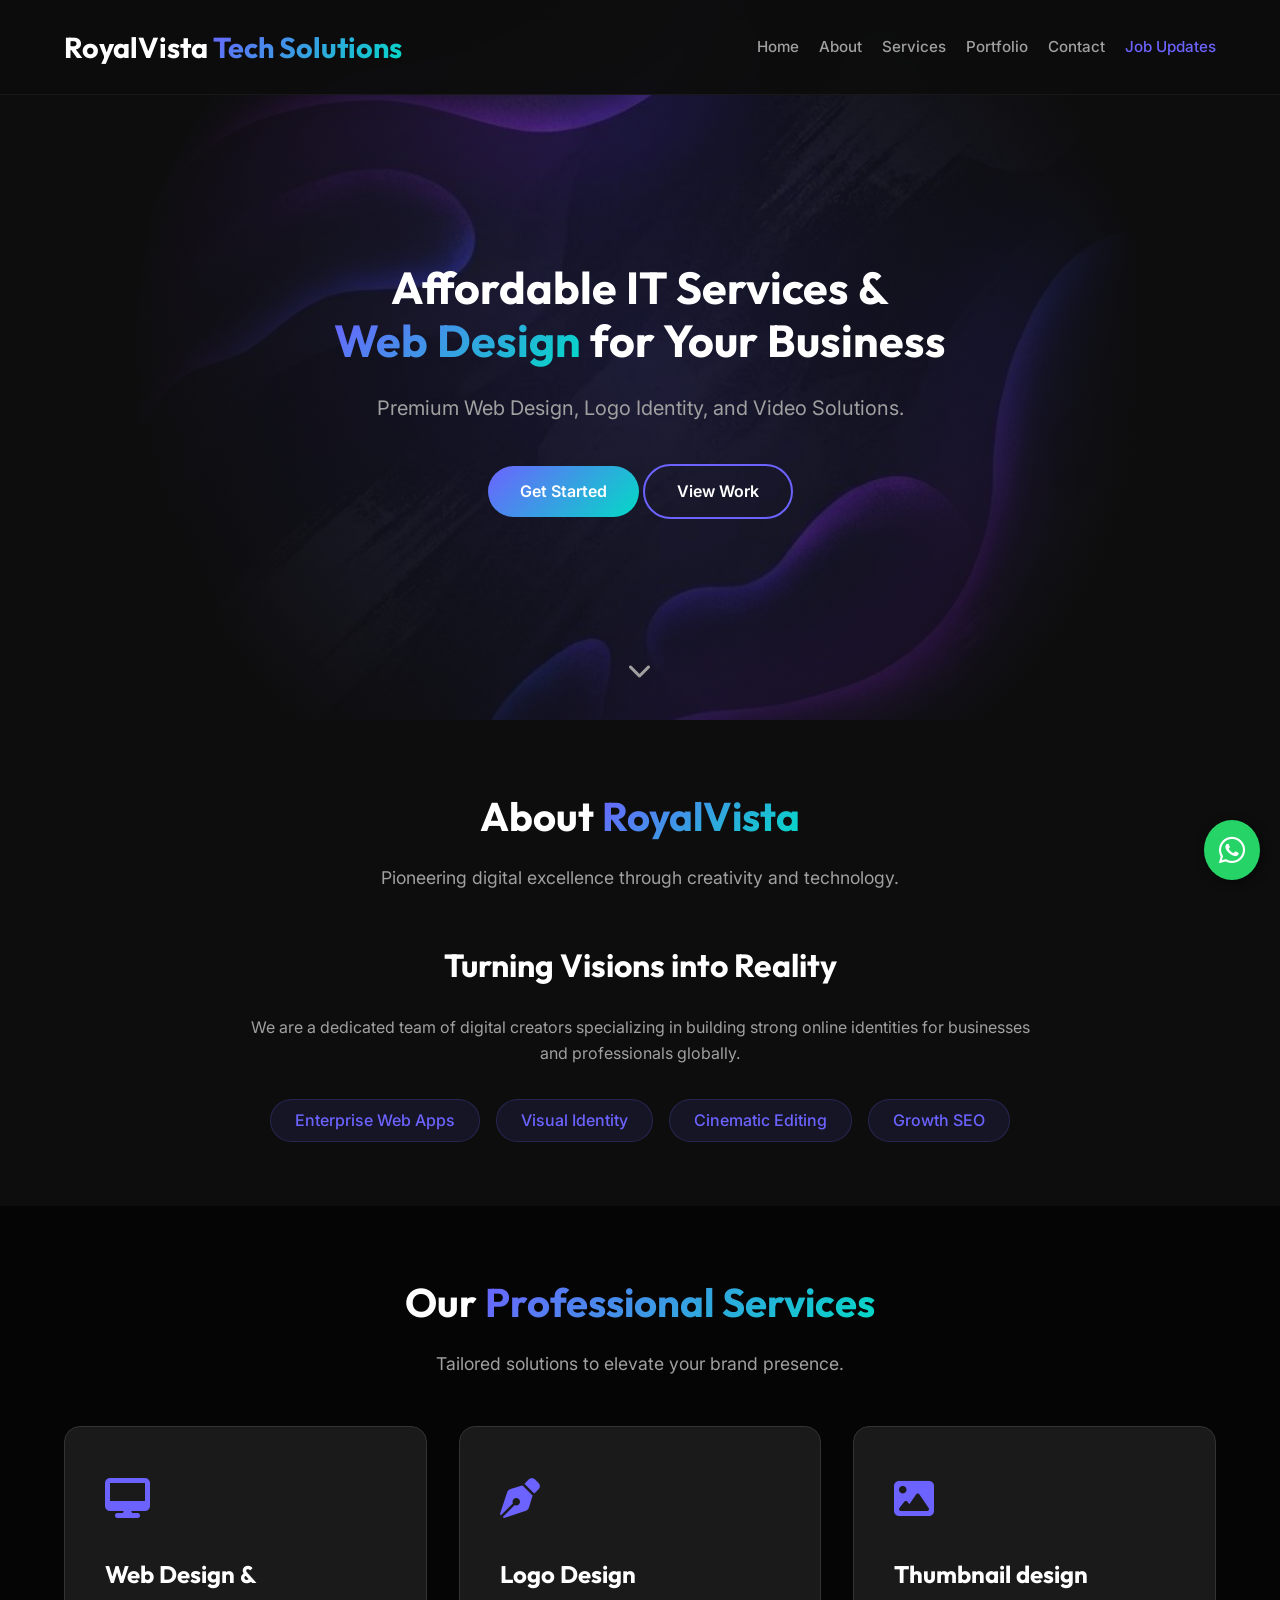
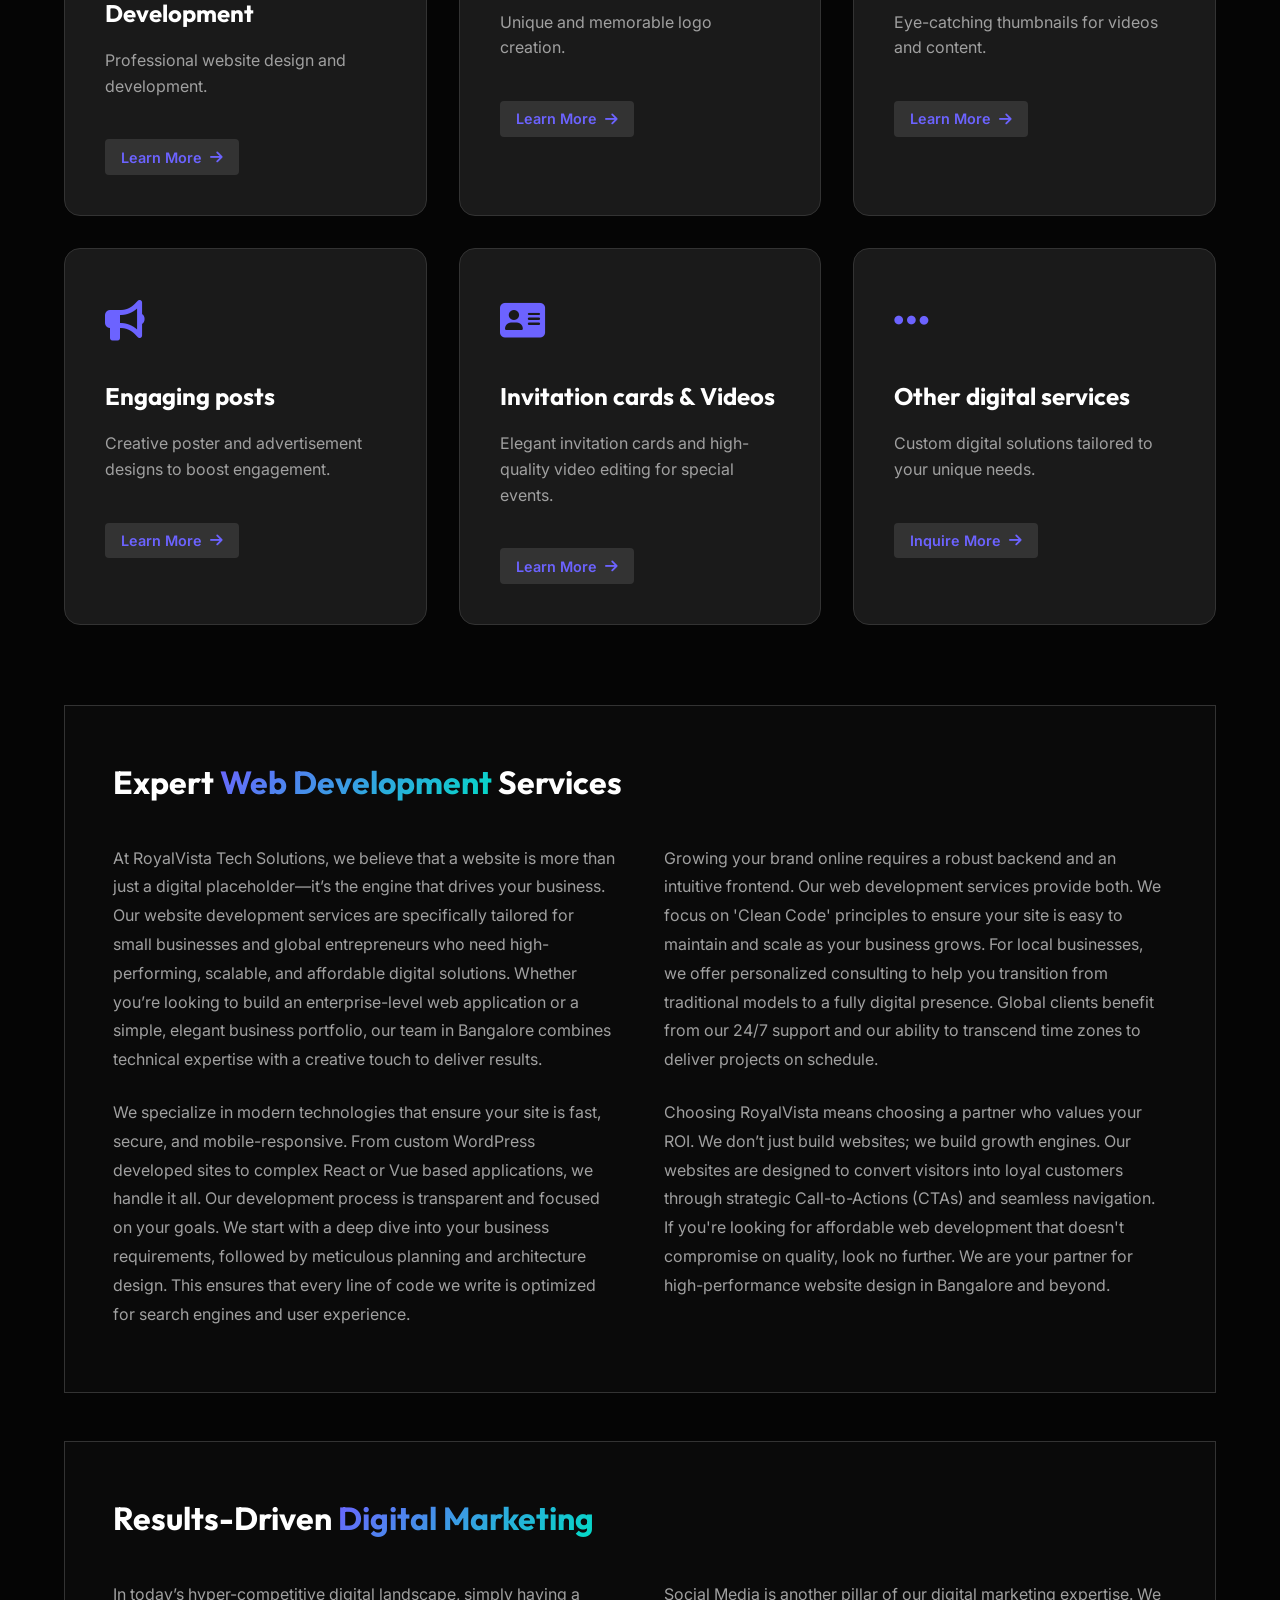
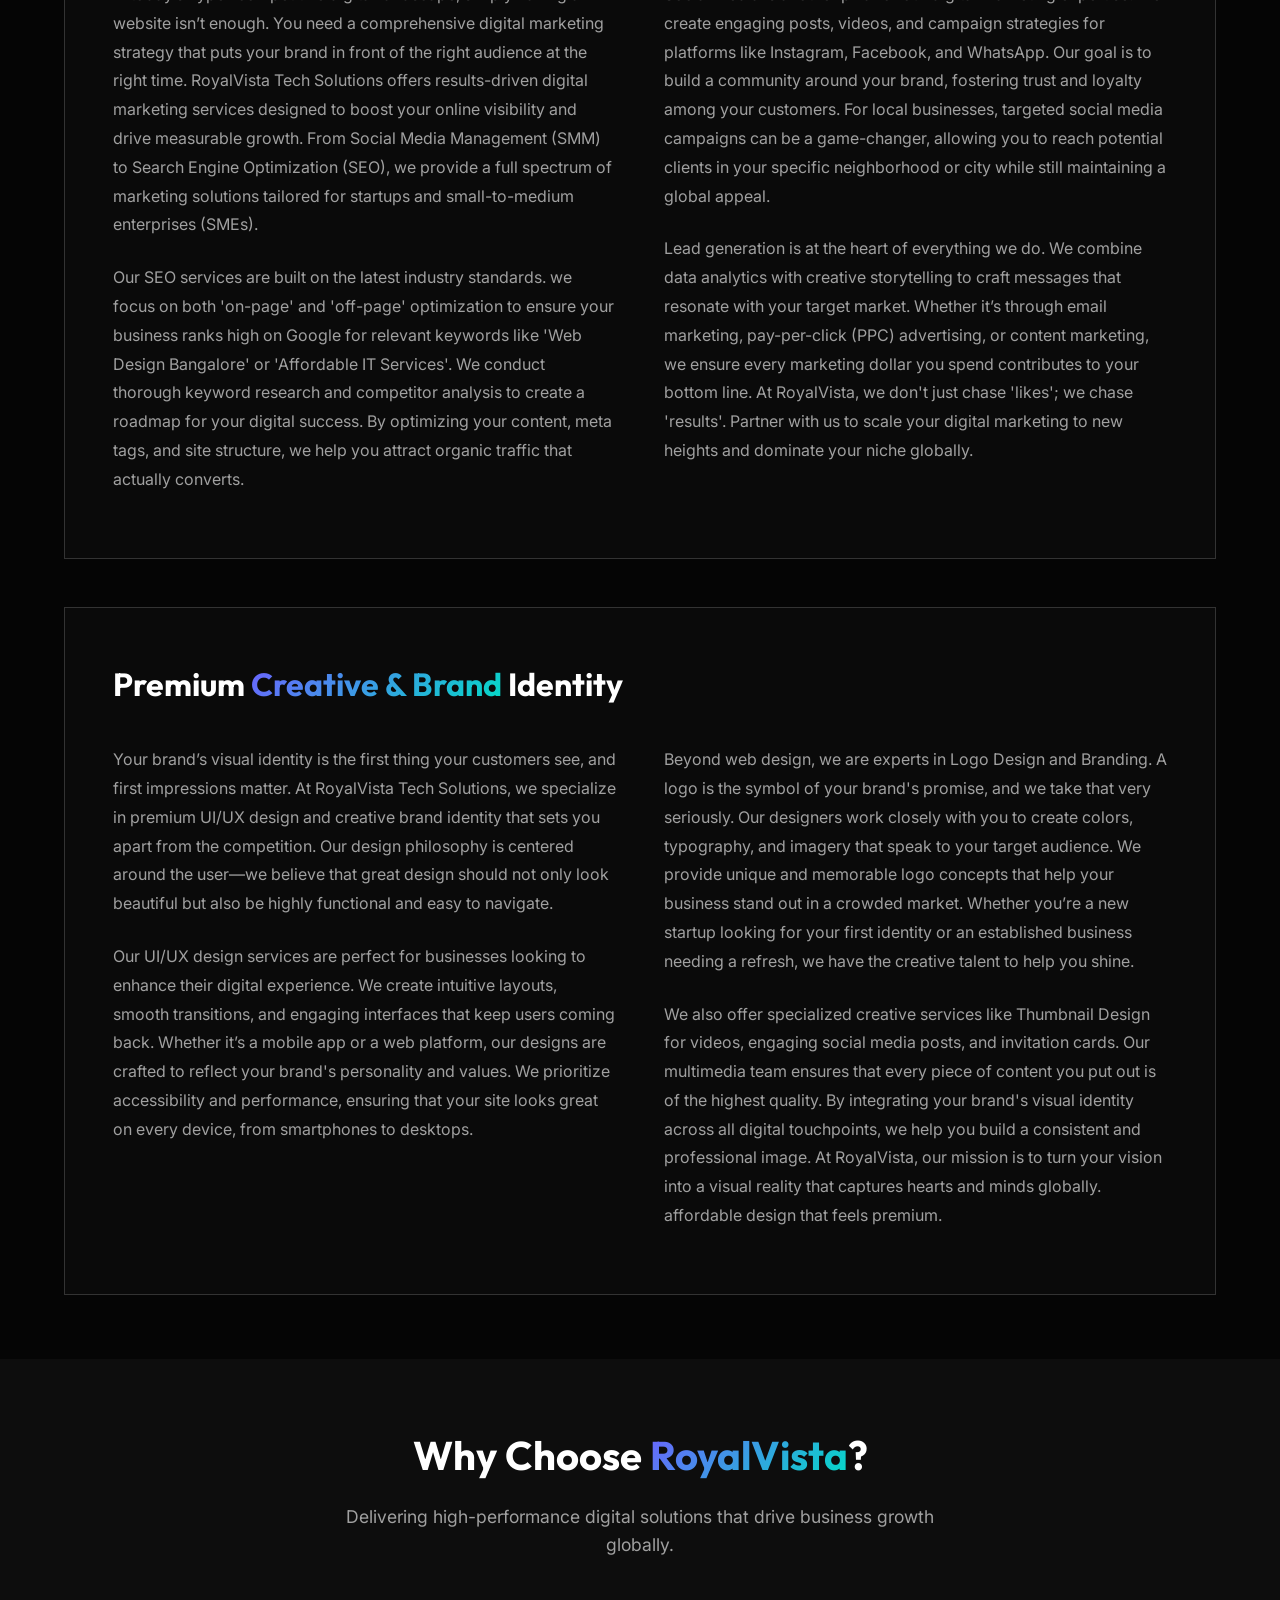
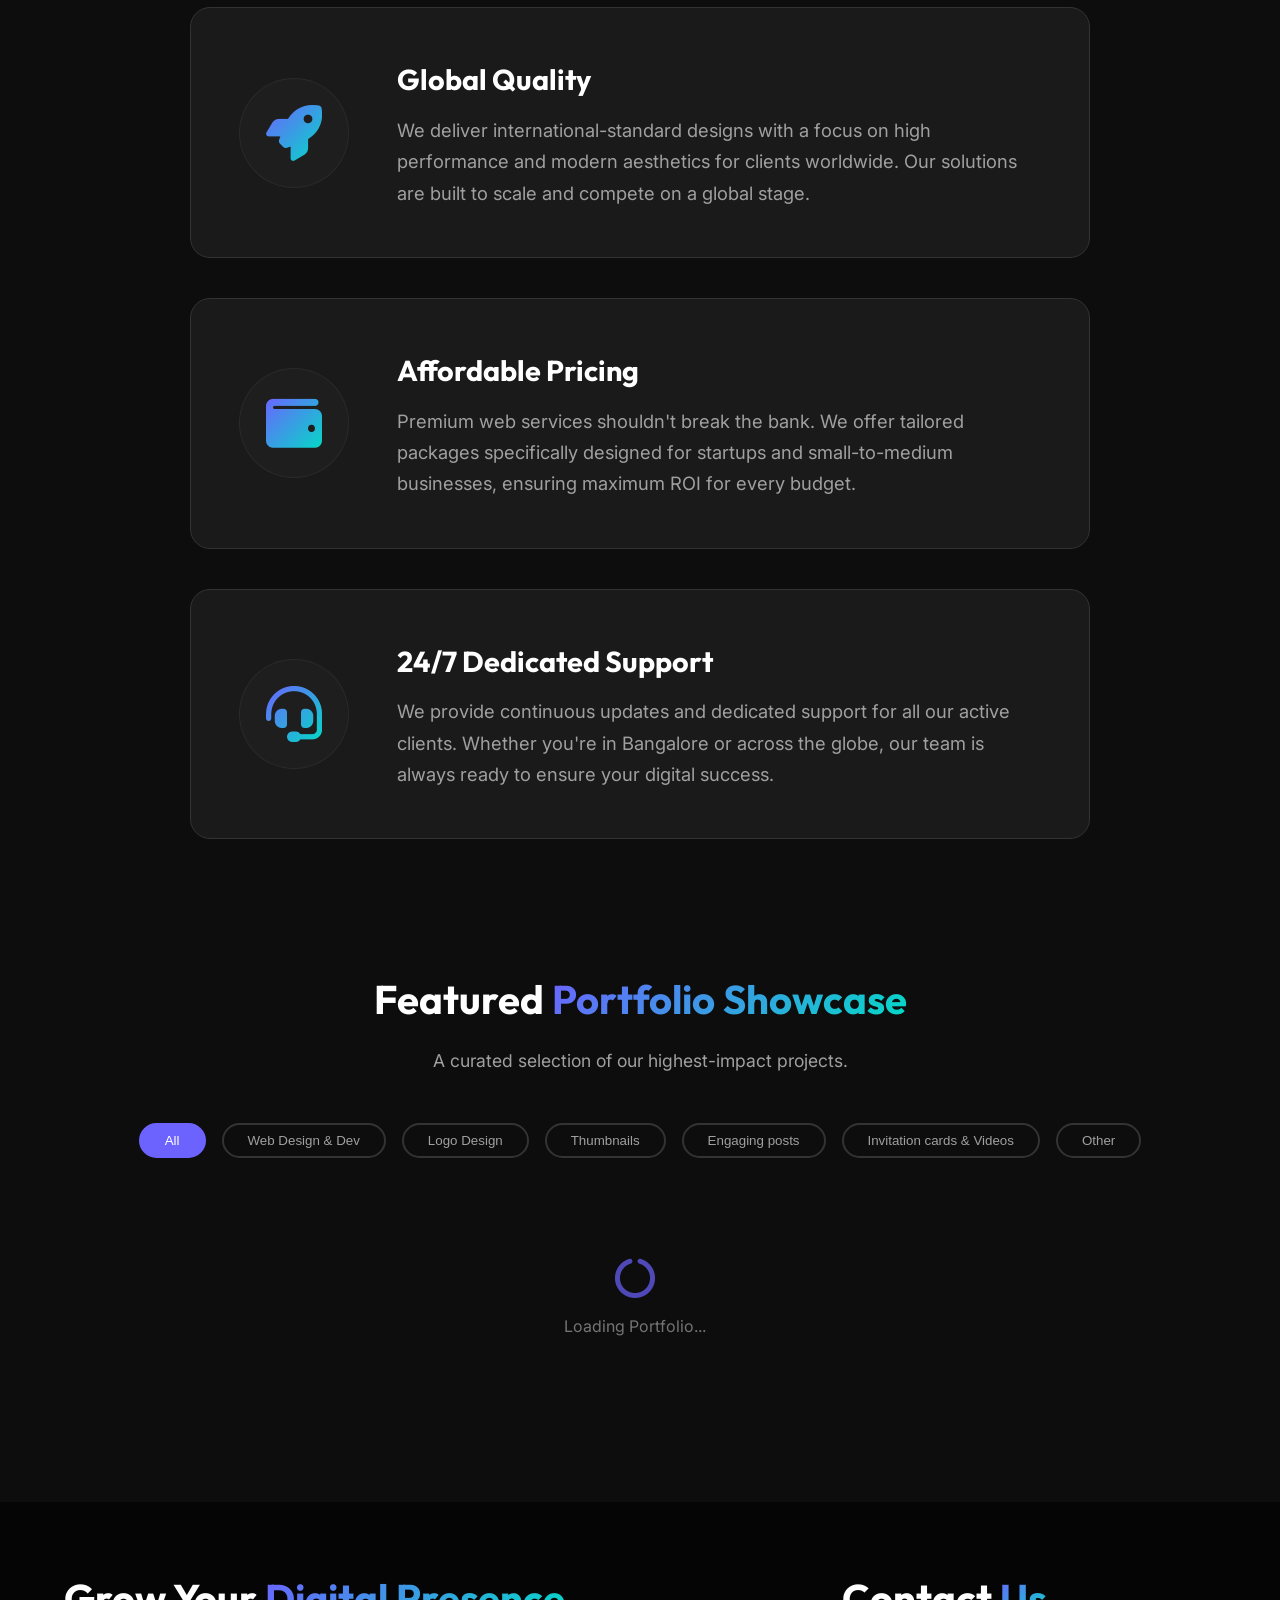
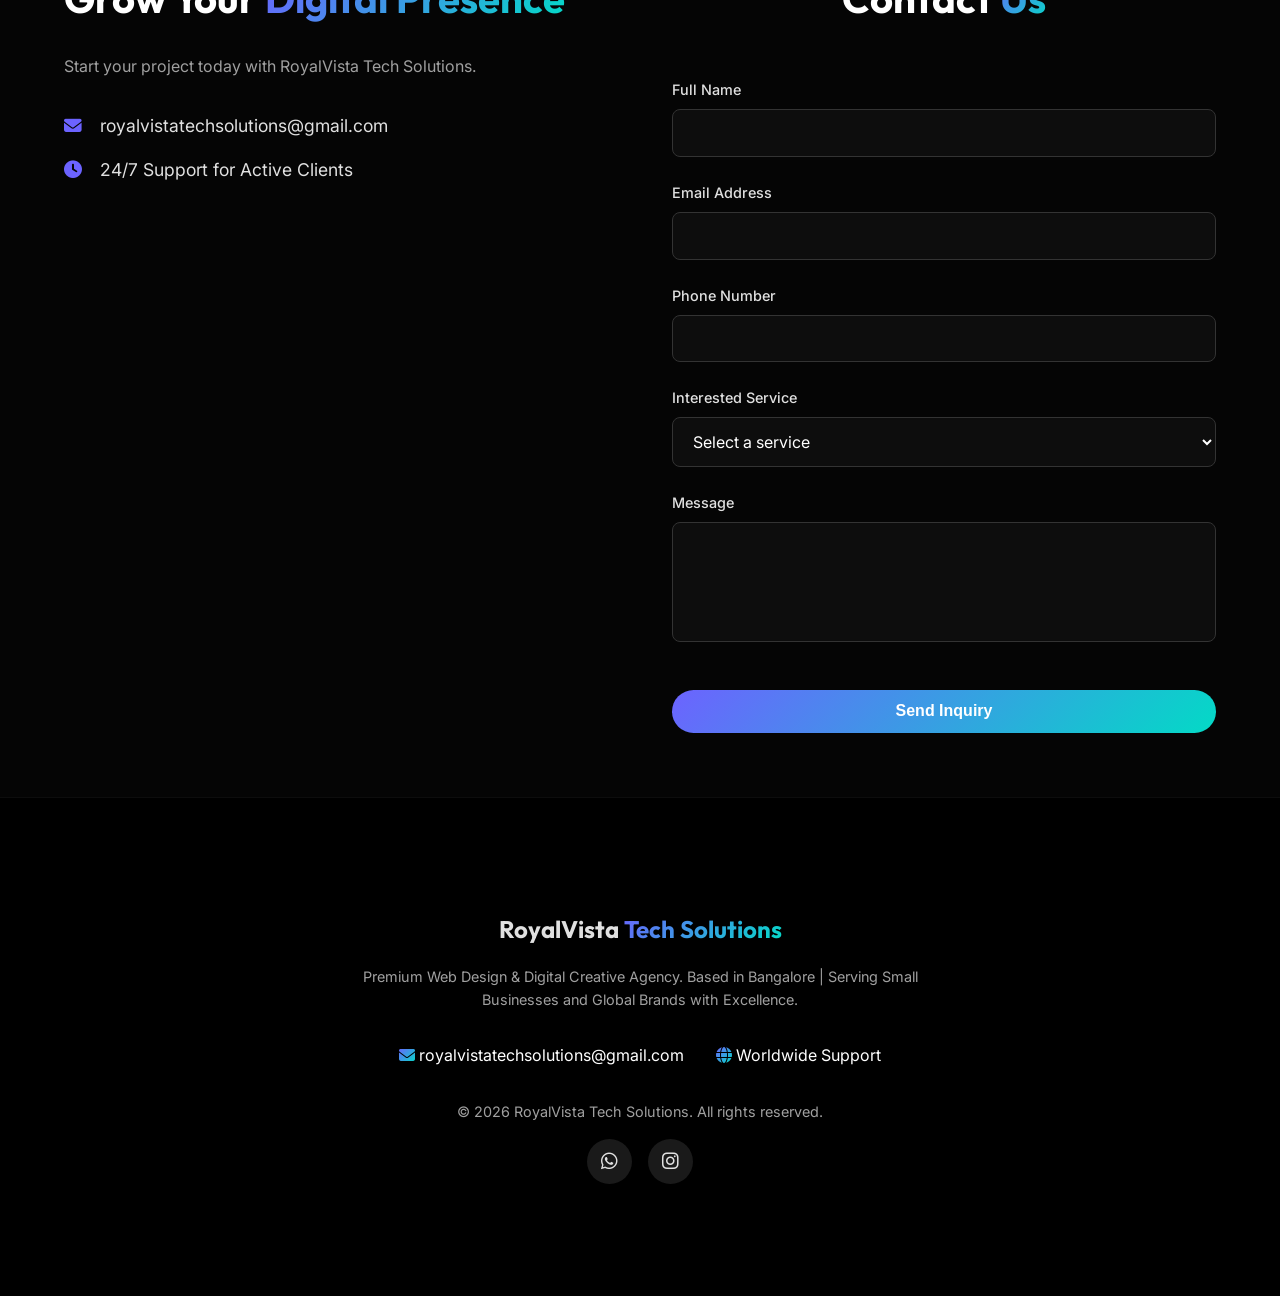
<file: index.html>
<!DOCTYPE html>
<html lang="en">

<head>
    <meta charset="UTF-8">
    <meta name="viewport" content="width=device-width, initial-scale=1.0">
    <title>RoyalVista Tech Solutions | Affordable Web Design for Small Businesses</title>
    <meta name="description"
        content="Premium web design, logo identity, and digital marketing services. Based in Bangalore, serving small businesses and global brands with affordable and high-quality solutions.">
    <meta name="keywords"
        content="Professional Web Design, Affordable IT Services, Digital Marketing Globally, Logo Design Bangalore, Website Development for Small Business, RoyalVista Tech Solutions">
    <meta name="author" content="RoyalVista Tech Solutions">
    <meta name="google-site-verification" content="oqrxCElkAdVSokdQg_MbrD460waa1cX3pyo2UoffzTE" />

    <!-- Favicon Link -->
    <link rel="icon" type="image/png" href="favicon.png">
    <link rel="apple-touch-icon" href="favicon.png">
    <link rel="manifest" href="manifest.json">
    <meta name="theme-color" content="#03dac6">
    <meta name="apple-mobile-web-app-capable" content="yes">
    <meta name="apple-mobile-web-app-status-bar-style" content="black-translucent">

    <!-- Open Graph (Google + WhatsApp Preview Fix) -->
    <meta property="og:title" content="RoyalVista Tech Solutions | Professional Web Design" />
    <meta property="og:description"
        content="Elevate your business with premium and affordable web design, logo identity, and digital services tailored for small businesses globally." />
    <meta property="og:url" content="https://royalvistatechsolutions.vercel.app/" />
    <meta property="og:type" content="website" />
    <meta property="og:image" content="https://royalvistatechsolutions.vercel.app/Share_preview.png" />
    <meta property="og:site_name" content="RoyalVista Tech Solutions" />

    <!-- Google Fonts -->
    <link rel="preconnect" href="https://fonts.googleapis.com">
    <link rel="preconnect" href="https://fonts.gstatic.com" crossorigin>
    <link
        href="https://fonts.googleapis.com/css2?family=Outfit:wght@300;400;500;600;700&family=Inter:wght@400;500;600&display=swap"
        rel="stylesheet">

    <!-- Font Awesome -->
    <link rel="stylesheet" href="https://cdnjs.cloudflare.com/ajax/libs/font-awesome/6.4.0/css/all.min.css">

    <!-- Custom CSS -->
    <link rel="stylesheet" href="css/style.css?v=12">
    <link rel="stylesheet" href="css/ux-fixes.css?v=3">
    <link rel="stylesheet" href="css/responsive-fixes.css?v=10">

    <!-- Google Analytics Integration -->
    <script async src="https://www.googletagmanager.com/gtag/js?id=G-Y8YEYL1MZ8"></script>
    <script>
        window.dataLayer = window.dataLayer || [];
        function gtag() { dataLayer.push(arguments); }
        gtag('js', new Date());
        gtag('config', 'G-Y8YEYL1MZ8');
    </script>
    <!-- Structured Data (Schema.org) for SEO -->
    <script type="application/ld+json">
    {
      "@context": "https://schema.org",
      "@type": "Organization",
      "name": "RoyalVista Tech Solutions",
      "url": "https://royalvistatechsolutions.vercel.app/",
      "logo": "https://royalvistatechsolutions.vercel.app/favicon.png",
      "contactPoint": {
        "@type": "ContactPoint",
        "telephone": "+919945963386",
        "contactType": "customer service",
        "email": "royalvistatechsolutions@gmail.com",
        "availableLanguage": ["English", "Telugu"]
      },
      "sameAs": [
        "https://www.instagram.com/royalvistatechsolutions/"
      ]
    }
    </script>
    <script type="application/ld+json">
    {
      "@context": "https://schema.org",
      "@type": "LocalBusiness",
      "name": "RoyalVista Tech Solutions",
      "image": "https://royalvistatechsolutions.vercel.app/Share_preview.png",
      "@id": "https://royalvistatechsolutions.vercel.app/",
      "url": "https://royalvistatechsolutions.vercel.app/",
      "telephone": "+919945963386",
      "address": {
        "@type": "PostalAddress",
        "addressLocality": "Bangalore",
        "addressRegion": "Karnataka",
        "addressCountry": "IN"
      },
      "geo": {
        "@type": "GeoCoordinates",
        "latitude": 12.9716,
        "longitude": 77.5946
      },
      "openingHoursSpecification": {
        "@type": "OpeningHoursSpecification",
        "dayOfWeek": [
          "Monday", "Tuesday", "Wednesday", "Thursday", "Friday", "Saturday", "Sunday"
        ],
        "opens": "00:00",
        "closes": "23:59"
      }
    }
    </script>
</head>

<body data-authenticated="false">

    <header>
        <nav class="navbar">
            <div class="container">
                <a href="#home" class="logo">RoyalVista<span class="highlight"> Tech Solutions</span></a>
                <div class="menu-toggle" id="mobile-menu">
                    <span class="bar"></span><span class="bar"></span><span class="bar"></span>
                </div>
                <ul class="nav-menu">
                    <li><a href="/#home" class="nav-link">Home</a></li>
                    <li><a href="/#about" class="nav-link">About</a></li>
                    <li><a href="/#services" class="nav-link">Services</a></li>
                    <li><a href="/#portfolio" class="nav-link">Portfolio</a></li>
                    <li><a href="/#contact" class="nav-link">Contact</a></li>
                    <li><a href="/jobs" class="nav-link active" target="_blank">Job Updates</a></li>

                </ul>
            </div>
        </nav>
    </header>

    <main>
        <!-- Hero Section -->
        <section id="home" class="hero main-section">
            <div class="hero-bg-overlay"></div>
            <div class="container hero-content">
                <h1 class="animate-up">Affordable IT Services & <br><span class="highlight">Web Design</span> for Your
                    Business</h1>
                <p class="animate-up delay-1">Premium Web Design, Logo Identity, and Video Solutions.</p>
                <div class="hero-btns animate-up delay-2">
                    <a href="#contact" class="btn btn-primary">Get Started</a>
                    <a href="#portfolio" class="btn btn-secondary">View Work</a>
                </div>
            </div>
            <div class="scroll-down">
                <a href="#about"><i class="fas fa-chevron-down"></i></a>
            </div>
        </section>

        <!-- About Section -->
        <section id="about" class="section main-section">
            <div class="container">
                <div class="section-header">
                    <h2 class="section-title">About <span class="highlight">RoyalVista</span></h2>
                    <p class="section-subtitle">Pioneering digital excellence through creativity and technology.</p>
                </div>
                <div class="about-content">
                    <div class="about-text">
                        <h3>Turning Visions into Reality</h3>
                        <p>We are a dedicated team of digital creators specializing in building strong online identities
                            for businesses and professionals globally.</p>
                        <div class="skills-grid">
                            <div class="skill-tag">Enterprise Web Apps</div>
                            <div class="skill-tag">Visual Identity</div>
                            <div class="skill-tag">Cinematic Editing</div>
                            <div class="skill-tag">Growth SEO</div>
                        </div>
                    </div>
                </div>
            </div>
        </section>

        <!-- Services Section -->
        <section id="services" class="section bg-darker main-section">
            <div class="container">
                <div class="section-header">
                    <h2 class="section-title">Our <span class="highlight">Professional Services</span></h2>
                    <p class="section-subtitle">Tailored solutions to elevate your brand presence.</p>
                </div>
                <div class="services-grid">

                    <article class="service-card" id="service-web">
                        <div class="icon-box"><i class="fas fa-desktop"></i></div>
                        <h3>Web Design & Development</h3>
                        <p>Professional website design and development.</p>
                        <a href="#service-details-web" class="service-link btn-small">Learn More <i
                                class="fas fa-arrow-right"></i></a>
                    </article>

                    <article class="service-card" id="service-logo">
                        <div class="icon-box"><i class="fas fa-pen-nib"></i></div>
                        <h3>Logo Design</h3>
                        <p>Unique and memorable logo creation.</p>
                        <a href="#service-details-design" class="service-link btn-small">Learn More <i
                                class="fas fa-arrow-right"></i></a>
                    </article>

                    <article class="service-card">
                        <div class="icon-box"><i class="fas fa-image"></i></div>
                        <h3>Thumbnail design</h3>
                        <p>Eye-catching thumbnails for videos and content.</p>
                        <a href="#service-details-design" class="service-link btn-small">Learn More <i
                                class="fas fa-arrow-right"></i></a>
                    </article>

                    <article class="service-card">
                        <div class="icon-box"><i class="fas fa-bullhorn"></i></div>
                        <h3>Engaging posts</h3>
                        <p>Creative poster and advertisement designs to boost engagement.</p>
                        <a href="#service-details-marketing" class="service-link btn-small">Learn More <i
                                class="fas fa-arrow-right"></i></a>
                    </article>

                    <article class="service-card">
                        <div class="icon-box"><i class="fas fa-address-card"></i></div>
                        <h3>Invitation cards & Videos</h3>
                        <p>Elegant invitation cards and high-quality video editing for special events.</p>
                        <a href="#service-details-design" class="service-link btn-small">Learn More <i
                                class="fas fa-arrow-right"></i></a>
                    </article>

                    <article class="service-card">
                        <div class="icon-box"><i class="fas fa-ellipsis-h"></i></div>
                        <h3>Other digital services</h3>
                        <p>Custom digital solutions tailored to your unique needs.</p>
                        <a href="#contact" class="service-link btn-small">Inquire More <i
                                class="fas fa-arrow-right"></i></a>
                    </article>

                </div>

                <!-- Detailed Service Deep Dive (SEO Expansion) -->
                <div class="service-details-expansion"
                    style="margin-top: 5rem; color: var(--text-muted); line-height: 1.8;">

                    <!-- Web Development Section -->
                    <div id="service-details-web" class="detail-block card"
                        style="padding: 3rem; margin-bottom: 3rem; border: 1px solid var(--border-color); background: rgba(255,255,255,0.02);">
                        <h2 class="section-title" style="font-size: 2rem; margin-bottom: 2rem; text-align: left;">Expert
                            <span class="highlight">Web Development</span> Services</h2>
                        <div
                            style="display: grid; grid-template-columns: repeat(auto-fit, minmax(300px, 1fr)); gap: 3rem;">
                            <div>
                                <p>At RoyalVista Tech Solutions, we believe that a website is more than just a digital
                                    placeholder—it’s the engine that drives your business. Our website development
                                    services are specifically tailored for small businesses and global entrepreneurs who
                                    need high-performing, scalable, and affordable digital solutions. Whether you’re
                                    looking to build an enterprise-level web application or a simple, elegant business
                                    portfolio, our team in Bangalore combines technical expertise with a creative touch
                                    to deliver results.</p>
                                <p style="margin-top: 1.5rem;">We specialize in modern technologies that ensure your
                                    site is fast, secure, and mobile-responsive. From custom WordPress developed sites
                                    to complex React or Vue based applications, we handle it all. Our development
                                    process is transparent and focused on your goals. We start with a deep dive into
                                    your business requirements, followed by meticulous planning and architecture design.
                                    This ensures that every line of code we write is optimized for search engines and
                                    user experience.</p>
                            </div>
                            <div>
                                <p>Growing your brand online requires a robust backend and an intuitive frontend. Our
                                    web development services provide both. We focus on 'Clean Code' principles to ensure
                                    your site is easy to maintain and scale as your business grows. For local
                                    businesses, we offer personalized consulting to help you transition from traditional
                                    models to a fully digital presence. Global clients benefit from our 24/7 support and
                                    our ability to transcend time zones to deliver projects on schedule.</p>
                                <p style="margin-top: 1.5rem;">Choosing RoyalVista means choosing a partner who values
                                    your ROI. We don’t just build websites; we build growth engines. Our websites are
                                    designed to convert visitors into loyal customers through strategic Call-to-Actions
                                    (CTAs) and seamless navigation. If you're looking for affordable web development
                                    that doesn't compromise on quality, look no further. We are your partner for
                                    high-performance website design in Bangalore and beyond.</p>
                            </div>
                        </div>
                    </div>

                    <!-- Marketing Section -->
                    <div id="service-details-marketing" class="detail-block card"
                        style="padding: 3rem; margin-bottom: 3rem; border: 1px solid var(--border-color); background: rgba(255,255,255,0.02);">
                        <h2 class="section-title" style="font-size: 2rem; margin-bottom: 2rem; text-align: left;">
                            Results-Driven <span class="highlight">Digital Marketing</span></h2>
                        <div
                            style="display: grid; grid-template-columns: repeat(auto-fit, minmax(300px, 1fr)); gap: 3rem;">
                            <div>
                                <p>In today’s hyper-competitive digital landscape, simply having a website isn’t enough.
                                    You need a comprehensive digital marketing strategy that puts your brand in front of
                                    the right audience at the right time. RoyalVista Tech Solutions offers
                                    results-driven digital marketing services designed to boost your online visibility
                                    and drive measurable growth. From Social Media Management (SMM) to Search Engine
                                    Optimization (SEO), we provide a full spectrum of marketing solutions tailored for
                                    startups and small-to-medium enterprises (SMEs).</p>
                                <p style="margin-top: 1.5rem;">Our SEO services are built on the latest industry
                                    standards. we focus on both 'on-page' and 'off-page' optimization to ensure your
                                    business ranks high on Google for relevant keywords like 'Web Design Bangalore' or
                                    'Affordable IT Services'. We conduct thorough keyword research and competitor
                                    analysis to create a roadmap for your digital success. By optimizing your content,
                                    meta tags, and site structure, we help you attract organic traffic that actually
                                    converts.</p>
                            </div>
                            <div>
                                <p>Social Media is another pillar of our digital marketing expertise. We create engaging
                                    posts, videos, and campaign strategies for platforms like Instagram, Facebook, and
                                    WhatsApp. Our goal is to build a community around your brand, fostering trust and
                                    loyalty among your customers. For local businesses, targeted social media campaigns
                                    can be a game-changer, allowing you to reach potential clients in your specific
                                    neighborhood or city while still maintaining a global appeal.</p>
                                <p style="margin-top: 1.5rem;">Lead generation is at the heart of everything we do. We
                                    combine data analytics with creative storytelling to craft messages that resonate
                                    with your target market. Whether it’s through email marketing, pay-per-click (PPC)
                                    advertising, or content marketing, we ensure every marketing dollar you spend
                                    contributes to your bottom line. At RoyalVista, we don't just chase 'likes'; we
                                    chase 'results'. Partner with us to scale your digital marketing to new heights and
                                    dominate your niche globally.</p>
                            </div>
                        </div>
                    </div>

                    <!-- Design Section -->
                    <div id="service-details-design" class="detail-block card"
                        style="padding: 3rem; border: 1px solid var(--border-color); background: rgba(255,255,255,0.02);">
                        <h2 class="section-title" style="font-size: 2rem; margin-bottom: 2rem; text-align: left;">
                            Premium <span class="highlight">Creative & Brand</span> Identity</h2>
                        <div
                            style="display: grid; grid-template-columns: repeat(auto-fit, minmax(300px, 1fr)); gap: 3rem;">
                            <div>
                                <p>Your brand’s visual identity is the first thing your customers see, and first
                                    impressions matter. At RoyalVista Tech Solutions, we specialize in premium UI/UX
                                    design and creative brand identity that sets you apart from the competition. Our
                                    design philosophy is centered around the user—we believe that great design should
                                    not only look beautiful but also be highly functional and easy to navigate.</p>
                                <p style="margin-top: 1.5rem;">Our UI/UX design services are perfect for businesses
                                    looking to enhance their digital experience. We create intuitive layouts, smooth
                                    transitions, and engaging interfaces that keep users coming back. Whether it’s a
                                    mobile app or a web platform, our designs are crafted to reflect your brand's
                                    personality and values. We prioritize accessibility and performance, ensuring that
                                    your site looks great on every device, from smartphones to desktops.</p>
                            </div>
                            <div>
                                <p>Beyond web design, we are experts in Logo Design and Branding. A logo is the symbol
                                    of your brand's promise, and we take that very seriously. Our designers work closely
                                    with you to create colors, typography, and imagery that speak to your target
                                    audience. We provide unique and memorable logo concepts that help your business
                                    stand out in a crowded market. Whether you’re a new startup looking for your first
                                    identity or an established business needing a refresh, we have the creative talent
                                    to help you shine.</p>
                                <p style="margin-top: 1.5rem;">We also offer specialized creative services like
                                    Thumbnail Design for videos, engaging social media posts, and invitation cards. Our
                                    multimedia team ensures that every piece of content you put out is of the highest
                                    quality. By integrating your brand's visual identity across all digital touchpoints,
                                    we help you build a consistent and professional image. At RoyalVista, our mission is
                                    to turn your vision into a visual reality that captures hearts and minds globally.
                                    affordable design that feels premium.</p>
                            </div>
                        </div>
                    </div>

                </div>
            </div>
        </section>

        <!-- Why Choose Us Section -->
        <section id="why-us" class="section main-section">
            <div class="container">
                <div class="section-header">
                    <h2 class="section-title">Why Choose <span class="highlight">RoyalVista</span>?</h2>
                    <p class="section-subtitle">Delivering high-performance digital solutions that drive business growth
                        globally.</p>
                </div>
                
                <div class="why-choose-list">
                    <!-- Global Quality Card -->
                    <div class="why-choose-card card">
                        <div class="why-icon-box">
                            <i class="fas fa-rocket highlight"></i>
                        </div>
                        <div class="why-text-box">
                            <h3>Global Quality</h3>
                            <p>We deliver international-standard designs with a focus on high performance and modern aesthetics for clients worldwide. Our solutions are built to scale and compete on a global stage.</p>
                        </div>
                    </div>

                    <!-- Affordable Pricing Card -->
                    <div class="why-choose-card card">
                        <div class="why-icon-box">
                            <i class="fas fa-wallet highlight"></i>
                        </div>
                        <div class="why-text-box">
                            <h3>Affordable Pricing</h3>
                            <p>Premium web services shouldn't break the bank. We offer tailored packages specifically designed for startups and small-to-medium businesses, ensuring maximum ROI for every budget.</p>
                        </div>
                    </div>

                    <!-- 24/7 Support Card -->
                    <div class="why-choose-card card">
                        <div class="why-icon-box">
                            <i class="fas fa-headset highlight"></i>
                        </div>
                        <div class="why-text-box">
                            <h3>24/7 Dedicated Support</h3>
                            <p>We provide continuous updates and dedicated support for all our active clients. Whether you're in Bangalore or across the globe, our team is always ready to ensure your digital success.</p>
                        </div>
                    </div>
                </div>
            </div>
        </section>

        <!-- Portfolio Section -->
        <section id="portfolio" class="section main-section">
            <div class="container">
                <div class="section-header">
                    <h2 class="section-title">Featured <span class="highlight">Portfolio Showcase</span></h2>
                    <p class="section-subtitle">A curated selection of our highest-impact projects.</p>
                </div>

                <div class="portfolio-filter">
                    <button class="filter-btn active" data-filter="all">All</button>
                    <button class="filter-btn" data-filter="web">Web Design & Dev</button>
                    <button class="filter-btn" data-filter="logo">Logo Design</button>
                    <button class="filter-btn" data-filter="thumbnails">Thumbnails</button>
                    <button class="filter-btn" data-filter="posts">Engaging posts</button>
                    <button class="filter-btn" data-filter="invitations">Invitation cards & Videos</button>
                    <button class="filter-btn" data-filter="other">Other</button>
                </div>

                <div class="portfolio-grid" id="portfolioGrid">

                    <!-- Portfolio items will go here -->

                </div>
            </div>
        </section>

        <!-- Testimonials Section Removed as Requested -->



        <!-- Contact Section -->
        <section id="contact" class="section bg-darker main-section">
            <div class="container">
                <div class="contact-wrapper">
                    <div class="contact-info">
                        <h2>Grow Your <span class="highlight">Digital Presence</span></h2>
                        <p>Start your project today with RoyalVista Tech Solutions.</p>
                        <div class="contact-details">
                            <div class="contact-item"><i class="fas fa-envelope"></i><a
                                    href="mailto:royalvistatechsolutions@gmail.com" target="_blank"
                                    style="color: inherit; text-decoration: none;">royalvistatechsolutions@gmail.com</a>
                            </div>
                            <div class="contact-item"><i class="fas fa-clock"></i><span>24/7 Support for Active
                                    Clients</span></div>
                        </div>
                    </div>
                    <div class="contact-form-container">
                        <div class="section-header">
                            <h2 class="section-title">Contact <span class="highlight">Us</span></h2>
                        </div>
                        <form action="#" method="POST" class="card" id="contactForm">
                            <div class="form-group"><label>Full Name</label><input type="text" name="full_name"
                                    required></div>
                            <div class="form-group">
                                <label>Email Address</label>
                                <input type="email" name="email" id="emailInput" required
                                    style="border: 1px solid #333; outline: none;">
                                <small id="emailError" style="color:#dc3545; display:none; margin-top:5px;">Please enter
                                    a valid email address (e.g., example@gmail.com)</small>
                            </div>
                            <div class="form-group">
                                <label>Phone Number</label>
                                <input type="text" name="phone" pattern="\d{10}"
                                    title="Please enter a valid 10-digit phone number." maxlength="10" required>
                                <small id="phoneError" style="color:#dc3545; display:none; margin-top:5px;">Enter a
                                    valid 10-digit phone number.</small>
                            </div>
                            <div class="form-group">
                                <label>Interested Service</label>
                                <select name="service" required>
                                    <option value="" disabled selected>Select a service</option>
                                    <option value="Web Design & Development">Web Design & Development</option>
                                    <option value="Logo Design">Logo Design</option>
                                    <option value="Thumbnail design">Thumbnail design</option>
                                    <option value="Engaging posts">Engaging posts</option>
                                    <option value="Invitation cards & Videos">Invitation cards & Videos</option>
                                    <option value="Other digital services">Other digital services</option>
                                </select>
                            </div>
                            <div class="form-group"><label>Message</label><textarea name="message" rows="3"
                                    required></textarea></div>
                            <div id="formSuccessMessage"
                                style="display:none; color:#28a745; margin-bottom:15px; text-align:center; font-weight:bold;">
                                Your inquiry has been submitted successfully. We will contact you soon.</div>
                            <button type="submit" id="submitInquiryBtn" class="btn btn-primary full-width">Send
                                Inquiry</button>
                        </form>
                    </div>
                </div>
            </div>
        </section>
    </main>

    <footer class="bg-black">
        <div class="container" style="padding: 4rem 0; text-align: center;">
            <div class="footer-logo">RoyalVista<span class="highlight"> Tech Solutions</span></div>
            <p
                style="color: var(--text-muted); margin-bottom: 2rem; max-width: 600px; margin-left: auto; margin-right: auto;">
                Premium Web Design & Digital Creative Agency. Based in Bangalore | Serving Small Businesses and Global
                Brands with Excellence.
            </p>
            <div class="footer-contact-info"
                style="margin-bottom: 2rem; display: flex; flex-wrap: wrap; justify-content: center; gap: 2rem; color: #fff;">
                <span><i class="fas fa-envelope highlight"></i> <a href="mailto:royalvistatechsolutions@gmail.com"
                        style="color: inherit; text-decoration: none;">royalvistatechsolutions@gmail.com</a></span>
                <span><i class="fas fa-globe highlight"></i> Worldwide Support</span>
            </div>
            <p>&copy; 2026 RoyalVista Tech Solutions. All rights reserved.</p>
            <div class="social-links" style="justify-content: center; margin-top: 1rem;">
                <a href="https://wa.me/+919945963386" target="_blank" aria-label="WhatsApp"><i
                        class="fab fa-whatsapp"></i></a>
                <a href="https://www.instagram.com/royalvistatechsolutions/" target="_blank" aria-label="Instagram"><i
                        class="fab fa-instagram"></i></a>
            </div>
        </div>
    </footer>

    <!-- Portfolio Preview Modal -->
    <div id="portfolioPreviewModal" class="portfolio-modal-overlay">
        <div class="portfolio-modal-content">
            <button class="modal-close" onclick="closePreviewModal()"><i class="fas fa-times"></i></button>
            <div class="modal-media" id="modalMedia">
                <!-- Image or Video will be injected here -->
            </div>
            <div class="modal-info">
                <div class="modal-text">
                    <h3 id="modalTitle">Project Title</h3>
                    <p id="modalCategory">Category</p>
                </div>
                <div class="modal-badge">
                    <span class="sample-badge" style="position:static; margin:0;">Sample Work</span>
                </div>
            </div>
        </div>
    </div>



    <!-- Floating WhatsApp Button -->
    <a href="https://wa.me/919945963386?text=Hello,%20I%20would%20like%20to%20inquire%20about%20your%20services."
        target="_blank" class="floating-whatsapp" aria-label="Chat on WhatsApp">
        <i class="fab fa-whatsapp"></i>
    </a>
    <style>
        .floating-whatsapp {
            position: fixed;
            bottom: 20px;
            right: 20px;
            background-color: #25D366;
            color: white;
            padding: 15px;
            border-radius: 50%;
            font-size: 30px;
            box-shadow: 2px 2px 10px rgba(0, 0, 0, 0.5);
            z-index: 1000;
            display: flex;
            align-items: center;
            justify-content: center;
            text-decoration: none;
            transition: transform 0.3s ease;
        }

        .floating-whatsapp:hover {
            transform: scale(1.1);
            color: white;
        }
    </style>

    <script src="js/script.js?v=10"></script>
</body>

</html>
</file>
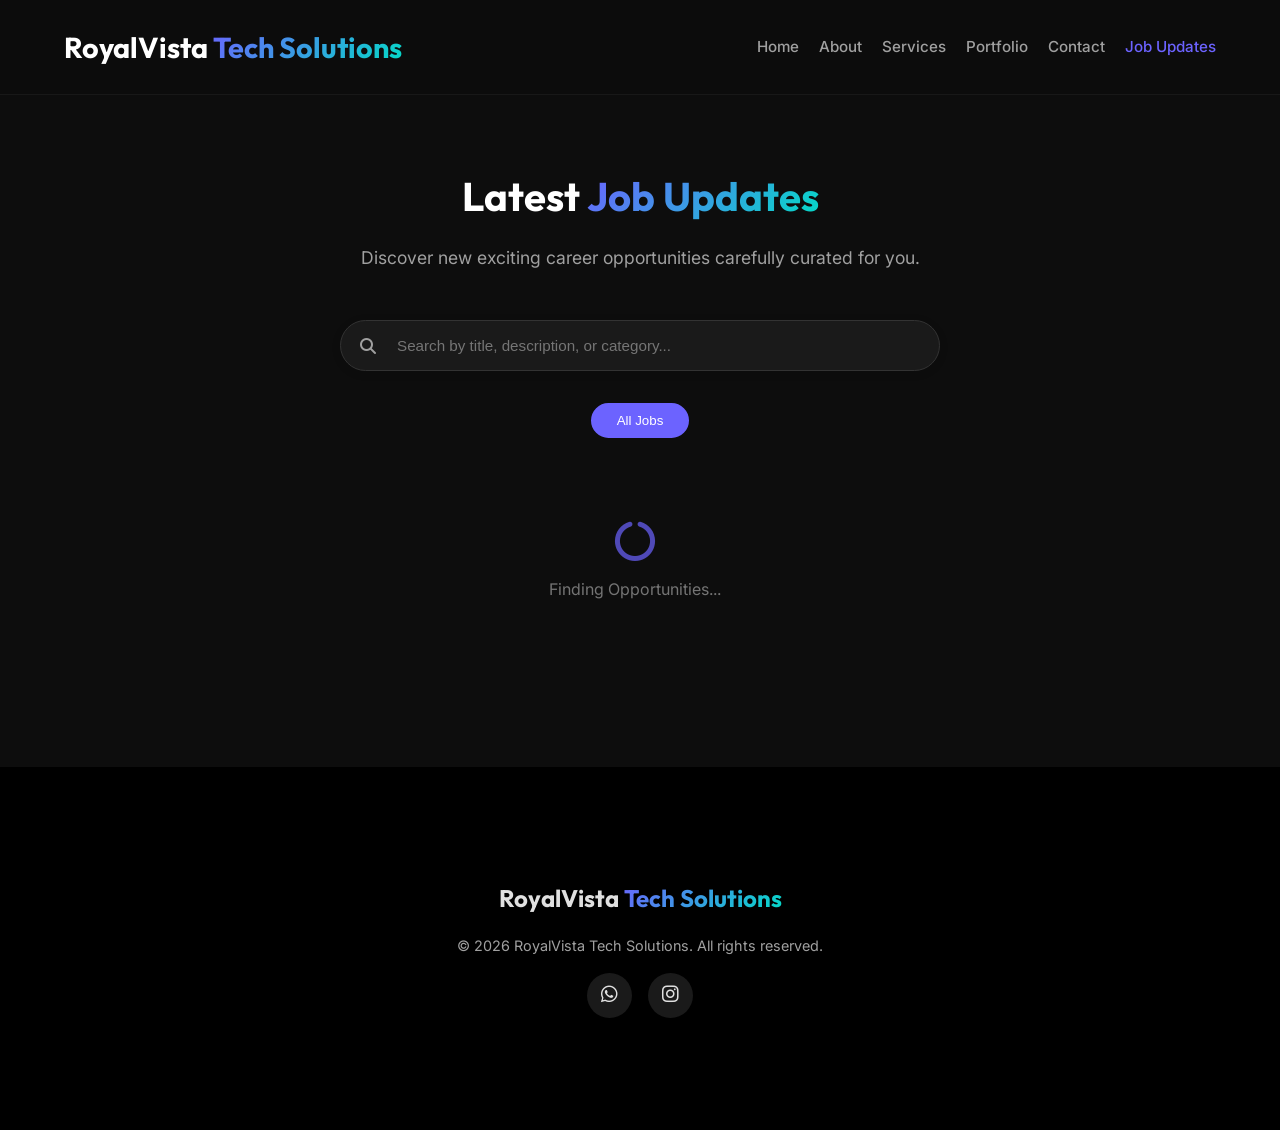
<file: jobs.html>
<!DOCTYPE html>
<html lang="en">

<head>
    <meta charset="UTF-8">
    <meta name="viewport" content="width=device-width, initial-scale=1.0">
    <meta name="description" content="Stay updated with the latest job opportunities and career openings curated by RoyalVista Tech Solutions. Serving clients globally.">
    <meta name="keywords" content="Job Updates, Career Opportunities, Remote Jobs, IT Jobs Bangalore, RoyalVista Tech Solutions">
    <meta name="author" content="RoyalVista Tech Solutions">
    
    <!-- Favicon Link -->
    <link rel="icon" type="image/png" href="favicon.png">
    <link rel="apple-touch-icon" href="favicon.png">
    <link rel="manifest" href="manifest.json">
    <meta name="theme-color" content="#03dac6">
    <meta name="apple-mobile-web-app-capable" content="yes">
    <meta name="apple-mobile-web-app-status-bar-style" content="black-translucent">

    <!-- Open Graph SEO -->
    <meta property="og:title" content="Latest Job Updates | RoyalVista Tech Solutions">
    <meta property="og:site_name" content="RoyalVista Tech Solutions">
    <meta property="og:description" content="Check out the newest career opportunities. We help bridge the gap between talent and global brands.">
    <meta property="og:url" content="https://royalvistatechsolutions.vercel.app/jobs.html">
    <meta property="og:image" content="https://royalvistatechsolutions.vercel.app/Share_preview.png">
    <meta property="og:type" content="website">

    <title>Latest Job Updates | RoyalVista Tech Solutions | Global IT Services</title>

    <!-- Google Fonts -->
    <link rel="preconnect" href="https://fonts.googleapis.com">
    <link rel="preconnect" href="https://fonts.gstatic.com" crossorigin>
    <link href="https://fonts.googleapis.com/css2?family=Outfit:wght@300;400;500;600;700&family=Inter:wght@400;500;600&display=swap" rel="stylesheet">

    <!-- Font Awesome -->
    <link rel="stylesheet" href="https://cdnjs.cloudflare.com/ajax/libs/font-awesome/6.4.0/css/all.min.css">

    <!-- Custom CSS -->
    <link rel="stylesheet" href="css/style.css?v=12">
    <link rel="stylesheet" href="css/ux-fixes.css?v=3">
    <link rel="stylesheet" href="css/responsive-fixes.css?v=10">

    <!-- Google Analytics Integration -->
    <script async src="https://www.googletagmanager.com/gtag/js?id=G-XXXXXXXXXX"></script>
    <script>
        window.dataLayer = window.dataLayer || [];
        function gtag() { dataLayer.push(arguments); }
        gtag('js', new Date());
        gtag('config', 'G-XXXXXXXXXX');
    </script>
</head>

<body data-authenticated="false">

    <header>
        <nav class="navbar">
            <div class="container">
                <a href="index.html#home" class="logo">RoyalVista<span class="highlight"> Tech Solutions</span></a>
                <div class="menu-toggle" id="mobile-menu">
                    <span class="bar"></span><span class="bar"></span><span class="bar"></span>
                </div>
                <ul class="nav-menu">
                    <li><a href="/#home" class="nav-link">Home</a></li>
                    <li><a href="/#about" class="nav-link">About</a></li>
                    <li><a href="/#services" class="nav-link">Services</a></li>
                    <li><a href="/#portfolio" class="nav-link">Portfolio</a></li>
                    <li><a href="/#contact" class="nav-link">Contact</a></li>
                    <li><a href="/jobs" class="nav-link active">Job Updates</a></li>
                </ul>
            </div>
        </nav>
    </header>

    <main style="padding-top: 100px; min-height: 80vh;">
        <!-- Jobs Section -->
        <section id="jobs" class="section main-section" style="display:block;">
            <div class="container">
                <div class="section-header">
                    <h2 class="section-title">Latest <span class="highlight">Job Updates</span></h2>
                    <p class="section-subtitle">Discover new exciting career opportunities carefully curated for you.</p>
                </div>
                
                <div style="max-width:600px; margin: 0 auto 2rem auto;" class="search-inner">
                    <i class="fas fa-search"></i>
                    <input type="text" id="jobSearchInput" placeholder="Search by title, description, or category...">
                </div>

                <div id="jobFilterContainer" style="margin-bottom:2rem; display:flex; flex-wrap:wrap; justify-content:center; gap:0.5rem;">
                    <button class="filter-btn active" data-job-filter="all">All Jobs</button>
                    <!-- Dynamic Category Filters injected here -->
                </div>

                <div class="portfolio-grid" id="jobsGrid" style="gap: 1.5rem;">
                    <!-- Job items will go here dynamically -->
                </div>
            </div>
        </section>
    </main>

    <footer class="bg-black">
        <div class="container" style="padding: 4rem 0; text-align: center;">
            <div class="footer-logo">RoyalVista<span class="highlight"> Tech Solutions</span></div>
            <p>&copy; 2026 RoyalVista Tech Solutions. All rights reserved.</p>
            <div class="social-links" style="justify-content: center; margin-top: 1rem;">
                <a href="https://wa.me/+919380962377" target="_blank" aria-label="WhatsApp"><i class="fab fa-whatsapp"></i></a>
                <a href="https://www.instagram.com/royalvistatechsolutions/" target="_blank" aria-label="Instagram"><i class="fab fa-instagram"></i></a>
            </div>
        </div>
    </footer>

    <!-- Job Detail Modal -->
    <div id="jobDetailModal" class="portfolio-modal-overlay">
        <div class="portfolio-modal-content" style="max-width: 1100px; display:flex; flex-wrap:wrap; background:var(--card-bg); max-height: 90vh; overflow-y: auto;">
            <button class="modal-close" onclick="closeJobModal()" style="z-index:100; background:#000; border-radius:50%;"><i class="fas fa-times"></i></button>

            <!-- Main Content Left side -->
            <div style="flex: 2; padding: 2rem; min-width: 300px; border-right: 1px solid var(--border-color); display:flex; flex-direction:column;" id="jobModalMain">
                <div style="margin-bottom: 1rem;" id="jobModalBadges"></div>
                <h2 id="jobModalTitle" style="margin-bottom: 1.5rem; font-size:1.8rem; line-height:1.3;">Job Title</h2>
                <div id="jobModalImageContainer" style="width:100%; flex-shrink:0; background:#000; border-radius:8px; margin-bottom: 2rem; text-align:center;"></div>
                
                <h3 style="margin-bottom:1rem; font-size:1.2rem;">Job Description</h3>
                <div id="jobModalDescArea" style="flex:1;">
                    <!-- Description, Apply Button, and Shares dynamically injected here -->
                </div>
            </div>

            <!-- Right Sidebar / Suggested Jobs -->
            <div style="flex: 1; min-width: 300px; padding: 2rem; background:#111;">
                <h3 style="margin-bottom: 1.5rem; font-size: 1.1rem; padding-bottom:10px; border-bottom:1px solid #333; color:#e0e0e0;">Suggested Jobs</h3>
                <div id="jobModalSuggested" style="display:flex; flex-direction:column; gap:1rem;">
                    <!-- Suggested jobs populate here dynamically -->
                </div>
            </div>
        </div>
    </div>

    <script src="js/script.js?v=10"></script>
</body>
</html>
</file>
<file: css/style.css>
:root {
    --bg-color: #0d0d0d;
    --bg-darker: #050505;
    --text-color: #e0e0e0;
    --text-muted: #a0a0a0;
    --primary-color: #6C63FF;
    --primary-hover: #5a52d5;
    --secondary-color: #03dac6;
    --accent-gradient: linear-gradient(135deg, #6C63FF 0%, #03dac6 100%);
    --card-bg: #1a1a1a;
    --nav-bg: rgba(13, 13, 13, 0.95);
    --border-color: #333;
    --shadow: 0 4px 6px rgba(0, 0, 0, 0.3);

    --font-heading: 'Outfit', sans-serif;
    --font-body: 'Inter', sans-serif;

    --transition-speed: 0.3s;
}

/* Light Mode Override (Optional - can be toggled via JS later if requested) */
/* 
@media (prefers-color-scheme: light) {
    :root {
        --bg-color: #ffffff;
        --bg-darker: #f4f4f4;
        --text-color: #333333;
        --text-muted: #666666;
        --card-bg: #ffffff;
        --nav-bg: rgba(255, 255, 255, 0.95);
        --border-color: #e0e0e0;
        --shadow: 0 4px 12px rgba(0, 0, 0, 0.1);
    } 
}
*/

* {
    margin: 0;
    padding: 0;
    box-sizing: border-box;
}

html {
    scroll-behavior: smooth;
    /* Invisible Global Scrollbars */
    scrollbar-width: none;
    -ms-overflow-style: none;
}

::-webkit-scrollbar {
    width: 0px;
    background: transparent;
}

body {
    font-family: var(--font-body);
    background-color: var(--bg-color);
    color: var(--text-color);
    line-height: 1.6;
    overflow-x: hidden;
}

/* Typography */
h1,
h2,
h3,
h4,
h5,
h6 {
    font-family: var(--font-heading);
    font-weight: 700;
    color: #fff;
    margin-bottom: 1rem;
    word-wrap: break-word;
}

h1 {
    font-size: 3.5rem;
    line-height: 1.2;
}

h2 {
    font-size: 2.5rem;
}

p {
    margin-bottom: 1rem;
    color: var(--text-muted);
}

a {
    text-decoration: none;
    color: inherit;
    transition: var(--transition-speed);
}

ul {
    list-style: none;
}

.highlight {
    color: var(--primary-color);
    background: var(--accent-gradient);
    background-clip: text;
    -webkit-background-clip: text;
    -webkit-text-fill-color: transparent;
}

.container {
    max-width: 1200px;
    margin: 0 auto;
    padding: 0 2rem;
}

/* Buttons */
.btn {
    display: inline-block;
    padding: 0.8rem 2rem;
    border-radius: 50px;
    font-weight: 600;
    font-size: 1rem;
    cursor: pointer;
    transition: transform var(--transition-speed), box-shadow var(--transition-speed);
    border: none;
}

.btn:hover {
    transform: translateY(-3px);
    box-shadow: 0 10px 20px rgba(108, 99, 255, 0.3);
}

.btn-primary {
    background: var(--accent-gradient);
    color: #fff;
}

.btn-secondary {
    background: transparent;
    border: 2px solid var(--primary-color);
    color: #fff;
}

.btn-secondary:hover {
    background: var(--primary-color);
}

.btn-outline {
    border: 2px solid var(--border-color);
    color: var(--text-color);
    margin-top: 2rem;
}

.btn-outline:hover {
    border-color: var(--primary-color);
    color: var(--primary-color);
}

/* Back Button Utility */
.back-btn {
    display: inline-flex;
    align-items: center;
    gap: 8px;
    color: var(--primary-color);
    font-weight: 600;
    margin-bottom: 1.5rem;
    transition: 0.3s;
    font-size: 0.95rem;
}

.back-btn:hover {
    transform: translateX(-5px);
    color: #fff;
}

/* ========================================
   COMPREHENSIVE MOBILE OPTIMIZATIONS
   ======================================== */

/* Tablet Landscape (1024px and below) */
@media (max-width: 1024px) {
    .container {
        padding: 0 1.5rem;
    }

    h1 {
        font-size: 2.5rem;
    }

    h2 {
        font-size: 2rem;
    }

    .section {
        padding: 4.5rem 0;
    }
}

/* Tablet Portrait (768px and below) */
@media (max-width: 768px) {
    .container {
        padding: 0 1.25rem;
    }

    .section {
        padding: 3.5rem 0;
    }

    /* Typography */
    h1 {
        font-size: 2rem;
    }

    h2 {
        font-size: 1.75rem;
    }

    h3 {
        font-size: 1.25rem;
    }

    /* Logo & Navigation */
    .logo {
        font-size: 1.4rem;
    }

    .nav-link {
        font-size: 0.9rem;
    }

    /* Hero Section */
    .hero {
        padding-top: 100px;
        min-height: auto;
        height: auto;
        padding-bottom: 4rem;
    }

    .hero h1 {
        font-size: 2rem;
        line-height: 1.3;
    }

    .hero p {
        font-size: 1rem;
    }

    .hero-btns {
        display: flex;
        flex-direction: column;
        gap: 1rem;
        align-items: center;
    }

    .hero-btns .btn {
        width: 100%;
        max-width: 300px;
        margin: 0;
        text-align: center;
    }

    /* Services Grid - 3 per row on tablet */
    .services-grid {
        grid-template-columns: repeat(3, 1fr) !important;
        gap: 1rem;
    }

    .service-card {
        padding: 1.5rem;
    }

    .service-card h3 {
        font-size: 1rem;
        margin-bottom: 0.75rem;
    }

    .service-card p {
        font-size: 0.85rem;
        line-height: 1.4;
    }

    .icon-box {
        font-size: 2rem;
        margin-bottom: 1rem;
    }

    /* Portfolio Grid - 2 per row on tablet */
    .portfolio-grid {
        grid-template-columns: repeat(2, 1fr) !important;
        gap: 1rem;
    }

    .portfolio-item {
        aspect-ratio: 16/10;
    }

    .portfolio-overlay h3 {
        font-size: 1.1rem;
    }

    .portfolio-overlay p {
        font-size: 0.85rem;
    }

    /* Contact Section */
    .contact-wrapper {
        grid-template-columns: 1fr;
        gap: 2.5rem;
    }

    .contact-info {
        text-align: center;
    }

    .contact-item {
        justify-content: center;
    }

    .social-links {
        justify-content: center;
    }

    /* Tables */
    .table-responsive {
        width: 100%;
        overflow-x: auto;
        -webkit-overflow-scrolling: touch;
        margin-bottom: 1rem;
    }

    table {
        min-width: 600px;
    }

    /* Dashboard */
    .dashboard-grid {
        grid-template-columns: 1fr !important;
    }

    .admin-nav {
        padding-bottom: 10px;
        margin-bottom: 1.5rem;
        overflow-x: auto;
        -webkit-overflow-scrolling: touch;
    }

    .tab-link {
        padding: 0.6rem 1.2rem;
        font-size: 0.85rem;
        white-space: nowrap;
    }

    /* Job Detail Page */
    .detail-container {
        padding: 0 1.25rem;
    }

    .job-info-card {
        padding: 1.5rem;
    }

    .job-header h1 {
        font-size: 1.75rem !important;
    }

    .job-description {
        font-size: 1rem;
    }

    .apply-bar {
        flex-direction: column;
        gap: 1rem;
        padding: 1.25rem;
        border-radius: 16px;
        text-align: center;
    }

    .apply-bar .btn {
        width: 100%;
        padding: 0.875rem 2rem !important;
    }

    /* Auth Pages */
    .auth-card {
        padding: 2rem;
    }

    /* Modal */
    .portfolio-modal-content {
        max-width: 95%;
    }

    .modal-media {
        height: 50vh;
        min-height: 300px;
    }
}

/* Mobile (480px and below) */
@media (max-width: 480px) {
    .container {
        padding: 0 1rem;
    }

    .section {
        padding: 2.5rem 0;
    }

    /* Typography */
    .hero h1 {
        font-size: 1.6rem;
        line-height: 1.3;
    }

    h2 {
        font-size: 1.5rem;
    }

    h3 {
        font-size: 1.1rem;
    }

    /* Logo & Navigation */
    .logo {
        font-size: 1.2rem;
    }

    .nav-link {
        font-size: 0.85rem;
    }

    /* Buttons */
    .btn {
        padding: 0.7rem 1.5rem;
        font-size: 0.9rem;
    }

    .btn-small {
        padding: 0.35rem 0.8rem;
        font-size: 0.75rem;
    }

    /* Services - Single column on mobile */
    .services-grid {
        grid-template-columns: 1fr !important;
        gap: 1rem;
    }

    .service-card {
        padding: 1.25rem;
    }

    .service-card h3 {
        font-size: 1.1rem;
    }

    .service-card p {
        font-size: 0.9rem;
    }

    /* Portfolio - 2 per row maintained */
    .portfolio-grid {
        grid-template-columns: 1fr !important;
        gap: 1rem;
    }

    .portfolio-overlay h3 {
        font-size: 0.9rem;
    }

    .portfolio-overlay p {
        font-size: 0.75rem;
    }

    .sample-badge {
        font-size: 0.55rem;
        padding: 0.15rem 0.4rem;
    }

    /* Section Headers */
    .section-header {
        margin-bottom: 2rem;
    }

    .section-subtitle {
        font-size: 0.95rem;
    }

    /* Cards */
    .card {
        padding: 1.25rem;
    }

    /* Job Cards */
    .jobs-grid {
        grid-template-columns: 1fr !important;
        gap: 1.25rem;
    }

    .job-card {
        max-width: 100%;
    }

    /* Job Detail */
    .job-info-card {
        padding: 1.25rem;
    }

    .job-header h1 {
        font-size: 1.5rem !important;
    }

    .tag {
        font-size: 0.7rem !important;
        padding: 0.3rem 0.7rem !important;
    }

    .social-share-strip {
        flex-wrap: wrap;
    }

    .social-icon {
        width: 40px;
        height: 40px;
    }

    /* Auth Pages */
    .auth-card {
        padding: 1.5rem;
    }

    .auth-toggle {
        gap: 0.5rem;
    }

    /* Dashboard */
    .tab-link {
        padding: 0.5rem 0.8rem;
        font-size: 0.75rem;
    }

    /* Forms */
    .form-group label {
        font-size: 0.85rem;
    }

    .form-group input,
    .form-group textarea,
    .form-group select {
        font-size: 0.9rem;
        padding: 0.7rem 0.9rem;
    }

    /* Back Button */
    .back-btn {
        font-size: 0.85rem;
        margin-bottom: 1rem;
    }
}

/* Small Mobile (375px and below) */
@media (max-width: 375px) {
    .hero h1 {
        font-size: 1.4rem;
    }

    .logo {
        font-size: 1.1rem;
    }

    .service-card {
        padding: 1rem;
    }

    .portfolio-grid {
        gap: 0.5rem;
    }

    .btn {
        padding: 0.6rem 1.2rem;
        font-size: 0.85rem;
    }
}

/* Small Button */
.btn-small {
    display: inline-block;
    padding: 0.4rem 1rem;
    border-radius: 4px;
    font-size: 0.85rem;
    font-weight: 600;
    cursor: pointer;
    transition: var(--transition-speed);
    border: none;
    color: #fff;
    background: #333;
}

.btn-small:hover {
    background: #444;
}

.btn-small.btn-primary {
    background: var(--primary-color);
}

.btn-small.btn-primary:hover {
    background: var(--primary-hover);
}

.btn-small.btn-danger {
    background: #ff5252;
}

.btn-small.btn-danger:hover {
    background: #ff1744;
}

.full-width {
    width: 100%;
    margin-top: 1rem;
}

/* Navbar */
.navbar {
    position: fixed;
    top: 0;
    left: 0;
    width: 100%;
    background: var(--nav-bg);
    padding: 1.5rem 0;
    z-index: 1000;
    backdrop-filter: blur(10px);
    border-bottom: 1px solid rgba(255, 255, 255, 0.05);
}

.navbar .container {
    display: flex;
    justify-content: space-between;
    align-items: center;
}

.logo {
    font-size: 1.8rem;
    font-weight: 700;
    font-family: var(--font-heading);
    color: #fff;
    white-space: nowrap;
}

.nav-menu {
    display: flex;
    align-items: center;
    gap: 2rem;
}

.nav-link {
    font-weight: 500;
    font-size: 1rem;
    color: var(--text-muted);
}

.nav-link:hover,
.nav-link.active {
    color: var(--primary-color);
}

.btn-cta {
    background: var(--primary-color);
    color: #fff;
    padding: 0.5rem 1.5rem;
    border-radius: 50px;
}

.btn-cta:hover {
    background: var(--primary-hover);
    color: #fff;
}

.menu-toggle {
    display: none;
    cursor: pointer;
}

.bar {
    display: block;
    width: 25px;
    height: 3px;
    margin: 5px auto;
    background-color: #fff;
    transition: var(--transition-speed);
}

/* Hero Section */
.hero {
    position: relative;
    height: 100vh;
    display: flex;
    align-items: center;
    justify-content: center;
    text-align: center;
    padding-top: 80px;
    background-color: var(--bg-darker);
    background-image: url('../assets/images/hero-bg.jpg');
    background-size: cover;
    background-position: center;
    background-repeat: no-repeat;
    overflow: hidden;
}

.hero-bg-overlay {
    position: absolute;
    top: 0;
    left: 0;
    width: 100%;
    height: 100%;
    background: radial-gradient(circle at center, rgba(108, 99, 255, 0.15) 0%, rgba(13, 13, 13, 1) 70%);
    z-index: 1;
}

/* Optional: Add a subtle animated grid or particles here if needed */

.hero-content {
    position: relative;
    z-index: 2;
    max-width: 800px;
}

.hero p {
    font-size: 1.25rem;
    margin: 1.5rem 0 2.5rem;
    color: var(--text-muted);
}

.scroll-down {
    position: absolute;
    bottom: 30px;
    left: 50%;
    transform: translateX(-50%);
    animation: bounce 2s infinite;
    z-index: 2;
}

.scroll-down a {
    color: var(--text-muted);
    font-size: 1.5rem;
}

@keyframes bounce {

    0%,
    20%,
    50%,
    80%,
    100% {
        transform: translateX(-50%) translateY(0);
    }

    40% {
        transform: translateX(-50%) translateY(-10px);
    }

    60% {
        transform: translateX(-50%) translateY(-5px);
    }
}

/* Sections General */
.section {
    padding: 6rem 0;
}

.bg-darker {
    background-color: var(--bg-darker);
}

.section-header {
    text-align: center;
    margin-bottom: 4rem;
}

.section-subtitle {
    font-size: 1.1rem;
    max-width: 600px;
    margin: 0 auto;
}

/* About Section */
.about-content {
    display: flex;
    justify-content: center;
    align-items: center;
    text-align: center;
}

.about-text {
    max-width: 800px;
}

.about-text h3 {
    font-size: 2rem;
    margin-bottom: 1.5rem;
}

.skills-grid {
    display: flex;
    justify-content: center;
    gap: 1rem;
    margin-top: 2rem;
    flex-wrap: wrap;
}

.skill-tag {
    background: rgba(108, 99, 255, 0.1);
    color: var(--primary-color);
    padding: 0.5rem 1.5rem;
    border-radius: 50px;
    font-weight: 500;
    border: 1px solid rgba(108, 99, 255, 0.2);
}

/* Services Section */
.services-grid {
    display: grid;
    grid-template-columns: repeat(auto-fit, minmax(280px, 1fr));
    gap: 2rem;
}

@media (max-width: 480px) {
    .services-grid {
        grid-template-columns: 1fr;
    }
}

.service-card {
    background: var(--card-bg);
    padding: 2.5rem;
    border-radius: 16px;
    transition: var(--transition-speed);
    border: 1px solid var(--border-color);
    position: relative;
    overflow: hidden;
}

.service-card:hover {
    transform: translateY(-10px);
    border-color: var(--primary-color);
    box-shadow: 0 10px 30px rgba(0, 0, 0, 0.5);
}

.icon-box {
    font-size: 2.5rem;
    color: var(--primary-color);
    margin-bottom: 1.5rem;
}

.service-card h3 {
    font-size: 1.5rem;
    margin-bottom: 1rem;
}

.service-link {
    display: inline-flex;
    align-items: center;
    gap: 0.5rem;
    margin-top: 1.5rem;
    font-weight: 600;
    color: var(--primary-color);
    font-size: 0.9rem;
}

.service-link i {
    transition: transform var(--transition-speed);
}

.service-link:hover i {
    transform: translateX(5px);
}

/* Portfolio Section */
.portfolio-filter {
    display: flex;
    justify-content: center;
    align-items: center;
    gap: 1rem;
    margin-bottom: 3rem;
    flex-wrap: wrap;
}

.filter-btn {
    background: transparent;
    border: 2px solid var(--border-color);
    color: var(--text-muted);
    padding: 0.5rem 1.5rem;
    border-radius: 50px;
    cursor: pointer;
    font-weight: 500;
    transition: var(--transition-speed);
}

.filter-btn:hover,
.filter-btn.active {
    border-color: var(--primary-color);
    background: var(--primary-color);
    color: #fff;
}

.portfolio-grid {
    display: grid;
    grid-template-columns: repeat(auto-fill, minmax(300px, 1fr));
    gap: 2rem;
    padding-right: 10px;
    
    /* Allow scrolling inside the grid for infinite items without breaking page height */
    max-height: 850px;
    overflow-y: auto;
    padding-bottom: 2rem;

    /* Invisible Scrollbar */
    -ms-overflow-style: none;
    /* IE and Edge */
    scrollbar-width: none;
    /* Firefox */
}

.portfolio-grid::-webkit-scrollbar {
    display: none;
}

/* Global Invisible Scrollbars for other scrolling containers */
.admin-nav,
.timeline-box,
.notif-list {
    -ms-overflow-style: none;
    scrollbar-width: none;
}

.admin-nav::-webkit-scrollbar,
.timeline-box::-webkit-scrollbar,
.notif-list::-webkit-scrollbar {
    display: none;
}

.portfolio-item {
    position: relative;
    border-radius: 16px;
    overflow: hidden;
    aspect-ratio: 16/9;
    cursor: pointer;
}

.portfolio-img {
    width: 100%;
    height: 100%;
    transition: transform 0.5s ease;
    position: relative;
    overflow: hidden;
    /* Ensure watermark stays within the image area */
}

/* Watermark Implementation (Diagonal Repeating Pattern) */
.portfolio-img::after,
.modal-media::after {
    content: "RoyalVista Tech Solutions";
    position: absolute;
    top: 50%;
    left: 50%;
    width: 250%;
    height: 250%;
    transform: translate(-50%, -50%) rotate(-35deg);
    font-size: 3rem;
    font-weight: 900;
    color: rgba(255, 255, 255, 0.2);
    display: flex;
    align-items: center;
    justify-content: center;
    white-space: nowrap;
    pointer-events: none;
    z-index: 100;
    letter-spacing: 8px;
    text-shadow: 
        400px 300px rgba(255, 255, 255, 0.15),
        -400px -300px rgba(255, 255, 255, 0.15),
        400px -300px rgba(255, 255, 255, 0.15),
        -400px 300px rgba(255, 255, 255, 0.15),
        800px 600px rgba(255, 255, 255, 0.1);
}


.sample-badge {
    position: absolute;
    top: 0.5rem;
    left: 0.5rem;
    background: rgba(108, 99, 255, 0.85);
    color: #fff;
    padding: 0.2rem 0.5rem;
    border-radius: 3px;
    font-size: 0.6rem;
    font-weight: 600;
    text-transform: uppercase;
    z-index: 5;
    pointer-events: none;
}

.placeholder-img {
    background-color: #2a2a2a;
    width: 100%;
    height: 100%;
    display: flex;
    align-items: center;
    justify-content: center;
    color: #666;
    font-weight: 600;
}

.portfolio-item:hover .portfolio-img {
    transform: scale(1.05);
}

.portfolio-overlay {
    position: absolute;
    bottom: 0;
    left: 0;
    width: 100%;
    padding: 2rem;
    background: linear-gradient(to top, rgba(0, 0, 0, 0.9), transparent);
    transform: translateY(100%);
    transition: transform var(--transition-speed);
    z-index: 10;
}

.portfolio-item:hover .portfolio-overlay {
    transform: translateY(0);
}

.portfolio-item .portfolio-overlay {
    backdrop-filter: blur(5px);
}

.portfolio-overlay h3 {
    margin-bottom: 0.2rem;
    font-size: 1.4rem;
}

.portfolio-overlay p {
    color: var(--primary-color);
    font-size: 0.9rem;
    margin-bottom: 0;
}

.center-btn {
    text-align: center;
    margin-top: 3rem;
}

/* Features / Why Choose Me */
.features-grid {
    display: grid;
    grid-template-columns: repeat(auto-fit, minmax(250px, 1fr));
    gap: 2rem;
}

.feature-item {
    text-align: center;
    padding: 2rem;
    background: var(--card-bg);
    border-radius: 16px;
    border: 1px solid var(--border-color);
}

.feature-item i {
    font-size: 2.5rem;
    color: var(--secondary-color);
    margin-bottom: 1.5rem;
}

.feature-item h3 {
    font-size: 1.3rem;
    margin-bottom: 1rem;
}

/* Testimonials */
.testimonials-grid {
    display: grid;
    grid-template-columns: repeat(auto-fit, minmax(300px, 1fr));
    gap: 2rem;
}

.testimonial-card {
    background: var(--card-bg);
    padding: 2.5rem;
    border-radius: 16px;
    border: 1px solid var(--border-color);
    position: relative;
}

.testimonial-card::before {
    content: '"';
    position: absolute;
    top: 10px;
    left: 20px;
    font-size: 4rem;
    color: rgba(255, 255, 255, 0.05);
    font-family: serif;
}

.stars {
    color: #FFD700;
    margin-bottom: 1.5rem;
    font-size: 0.9rem;
}

.testimonial-text {
    font-style: italic;
    margin-bottom: 1.5rem;
}

.client-info h4 {
    margin-bottom: 0.2rem;
    font-size: 1.1rem;
}

.client-info span {
    font-size: 0.9rem;
    color: var(--primary-color);
}

/* Contact Section */
.contact-wrapper {
    display: grid;
    grid-template-columns: 1fr 1fr;
    gap: 4rem;
    align-items: center;
}

.contact-info h2 {
    font-size: 2.5rem;
    margin-bottom: 1.5rem;
}

.contact-details {
    margin: 2rem 0;
}

.contact-item {
    display: flex;
    align-items: center;
    gap: 1rem;
    margin-bottom: 1rem;
    font-size: 1.1rem;
}

.contact-item i {
    color: var(--primary-color);
    width: 20px;
}

.social-links {
    display: flex;
    gap: 1rem;
    margin-top: 2rem;
}

.social-links a {
    width: 45px;
    height: 45px;
    border-radius: 50%;
    background: rgba(255, 255, 255, 0.1);
    display: flex;
    align-items: center;
    justify-content: center;
    font-size: 1.2rem;
    transition: var(--transition-speed);
}

.social-links a:hover {
    background: var(--primary-color);
    transform: translateY(-3px);
}

.contact-form {
    background: var(--card-bg);
    padding: 2.5rem;
    border-radius: 16px;
    border: 1px solid var(--border-color);
    box-shadow: var(--shadow);
}

.form-group {
    margin-bottom: 1.5rem;
}

.form-group label {
    display: block;
    margin-bottom: 0.5rem;
    font-weight: 500;
    font-size: 0.9rem;
}

.form-group input,
.form-group textarea,
.form-group select {
    width: 100%;
    padding: 0.8rem 1rem;
    background: #0d0d0d;
    border: 1px solid var(--border-color);
    border-radius: 8px;
    color: #fff;
    font-family: var(--font-body);
    font-size: 1rem;
    transition: border-color var(--transition-speed);
}

.form-group input:focus,
.form-group textarea:focus,
.form-group select:focus {
    outline: none;
    border-color: var(--primary-color);
}

.form-group textarea {
    height: 120px;
    resize: none;
}

/* Footer */
footer {
    background: #000;
    padding: 3rem 0;
    text-align: center;
    border-top: 1px solid rgba(255, 255, 255, 0.05);
}

.footer-logo {
    margin-bottom: 1rem;
    font-size: 1.5rem;
    font-weight: 700;
    font-family: var(--font-heading);
}

footer p {
    font-size: 0.9rem;
    color: var(--text-muted);
}

/* Animations */
.animate-up {
    opacity: 0;
    transform: translateY(30px);
    animation: fadeInUp 0.8s forwards;
}

.delay-1 {
    animation-delay: 0.2s;
}

.delay-2 {
    animation-delay: 0.4s;
}

@keyframes fadeInUp {
    to {
        opacity: 1;
        transform: translateY(0);
    }
}

.fade-up-element {
    opacity: 0;
    transform: translateY(30px);
    transition: opacity 0.6s ease-out, transform 0.6s ease-out;
}

.fade-up-element.in-view {
    opacity: 1;
    transform: translateY(0);
}

/* Responsive */
@media (max-width: 968px) {
    .contact-wrapper {
        grid-template-columns: 1fr;
        gap: 3rem;
    }

    h1 {
        font-size: 2.5rem;
    }
}

@media (max-width: 768px) {
    .menu-toggle {
        display: block;
        z-index: 1001;
    }

    .menu-toggle.active .bar:nth-child(1) {
        transform: translateY(8px) rotate(45deg);
    }

    .menu-toggle.active .bar:nth-child(2) {
        opacity: 0;
    }

    .menu-toggle.active .bar:nth-child(3) {
        transform: translateY(-8px) rotate(-45deg);
    }

    .nav-menu {
        position: fixed;
        right: -100%;
        top: 0;
        flex-direction: column;
        background: #0d0d0d;
        width: 100%;
        height: 100vh;
        gap: 1.5rem;
        padding: 6rem 2rem 2rem;
        transition: 0.4s ease-in-out;
        box-shadow: -5px 0 15px rgba(0, 0, 0, 0.5);
        overflow-y: auto;
    }

    .nav-menu.active {
        right: 0;
    }

    .nav-menu li {
        width: 100%;
        text-align: center;
    }

    .nav-link {
        font-size: 1.2rem;
        display: block;
        padding: 0.5rem;
    }

    .navbar {
        padding: 1rem 0;
    }

    .nav-icons {
        justify-content: center;
        margin: 1rem 0;
    }

    .btn-cta {
        display: inline-block;
        width: auto;
    }
}

/* Notification Bell & Dropdown */
.nav-icons {
    display: flex;
    align-items: center;
    gap: 1.5rem;
    position: relative;
}

.notif-bell {
    position: relative;
    cursor: pointer;
    font-size: 1.2rem;
    color: var(--text-muted);
    transition: var(--transition-speed);
}

.notif-bell:hover {
    color: var(--primary-color);
}

.notif-badge {
    position: absolute;
    top: -5px;
    right: -10px;
    background: #ff4d4d;
    color: white;
    font-size: 0.65rem;
    padding: 2px 5px;
    border-radius: 50%;
    font-weight: 700;
}

.notif-dropdown {
    position: absolute;
    top: 100%;
    right: 0;
    width: 320px;
    background: var(--card-bg);
    border: 1px solid var(--border-color);
    border-radius: 12px;
    margin-top: 1rem;
    display: none;
    z-index: 1001;
    box-shadow: 0 10px 30px rgba(0, 0, 0, 0.5);
}

.notif-dropdown.active {
    display: block;
    animation: slideDown 0.3s ease-out;
}

.notif-header {
    padding: 1rem;
    border-bottom: 1px solid var(--border-color);
    display: flex;
    justify-content: space-between;
    align-items: center;
}

.notif-header h4 {
    margin: 0;
    font-size: 0.95rem;
}

.notif-list {
    max-height: 350px;
    overflow-y: auto;
}

.notif-item {
    padding: 1rem;
    border-bottom: 1px solid rgba(255, 255, 255, 0.05);
    cursor: pointer;
    transition: 0.2s;
}

.notif-item:hover {
    background: rgba(255, 255, 255, 0.03);
}

.notif-item.unread {
    background: rgba(108, 99, 255, 0.05);
}

.notif-item h5 {
    font-size: 0.85rem;
    margin-bottom: 0.2rem;
}

.notif-item p {
    font-size: 0.75rem;
    margin-bottom: 0.3rem;
    color: var(--text-muted);
}

.notif-item .time {
    font-size: 0.65rem;
    color: var(--primary-color);
}

/* Language Switcher */
.lang-switcher {
    display: flex;
    gap: 0.5rem;
}

.lang-btn {
    font-size: 0.8rem;
    padding: 2px 6px;
    border: 1px solid var(--border-color);
    border-radius: 4px;
    color: var(--text-muted);
    cursor: pointer;
}

.lang-btn.active {
    border-color: var(--primary-color);
    color: var(--primary-color);
}

/* Dashboard Enhancements */
.stats-grid {
    display: grid;
    grid-template-columns: repeat(auto-fit, minmax(200px, 1fr));
    gap: 1.5rem;
    margin-bottom: 2.5rem;
}

.stat-card {
    background: var(--card-bg);
    padding: 1.5rem;
    border-radius: 12px;
    border: 1px solid var(--border-color);
    text-align: center;
}

.stat-card .val {
    display: block;
    font-size: 1.8rem;
    font-weight: 700;
    color: var(--primary-color);
}

.stat-card .label {
    font-size: 0.85rem;
    color: var(--text-muted);
}

.search-filter-bar {
    display: flex;
    gap: 1rem;
    margin-bottom: 2rem;
    flex-wrap: wrap;
}

.search-input {
    flex: 1;
    min-width: 250px;
}

.filter-select {
    width: 180px;
}

/* Modern Form Overrides */
.form-professional {
    background: var(--card-bg);
    padding: 2rem;
    border-radius: 12px;
}

.form-professional .form-group {
    margin-bottom: 1.5rem;
}

.form-professional label {
    color: var(--text-color);
    font-weight: 500;
}

.form-professional input,
.form-professional select,
.form-professional textarea {
    background: #000;
    border: 1px solid #333;
    transition: all 0.3s;
}

.form-professional input:focus {
    border-color: var(--primary-color);
    box-shadow: 0 0 0 3px rgba(108, 99, 255, 0.1);
}

@keyframes slideDown {
    from {
        opacity: 0;
        transform: translateY(-10px);
    }

    to {
        opacity: 1;
        transform: translateY(0);
    }
}

.alert-danger {
    background: rgba(255, 99, 132, 0.2);
    color: #ff6384;
    border-color: rgba(255, 99, 132, 0.4);
}

.alert-success {
    background: rgba(75, 192, 192, 0.2);
    color: #4bc0c0;
    border-color: rgba(75, 192, 192, 0.4);
}

.alert-info {
    background: rgba(108, 99, 255, 0.2);
    color: #6C63FF;
    border-color: rgba(108, 99, 255, 0.4);
}

.status-sent {
    background: rgba(3, 218, 198, 0.2);
    color: #03dac6;
}

.status-scheduled {
    background: rgba(255, 193, 7, 0.2);
    color: #ffc107;
}

.status-active {
    background: rgba(3, 218, 198, 0.2);
    color: #03dac6;
}

.status-inactive {
    background: rgba(255, 0, 0, 0.2);
    color: #ff0000;
}

.status-failed {
    background: rgba(255, 0, 0, 0.2);
    color: #ff0000;
}

.status-draft {
    background: rgba(160, 160, 160, 0.2);
    color: #a0a0a0;
}

/* Search Bar Design */
.search-bar {
    margin-bottom: 2rem;
}

.search-inner {
    position: relative;
    max-width: 450px;
}

.search-inner i {
    position: absolute;
    left: 20px;
    top: 50%;
    transform: translateY(-50%);
    color: var(--text-muted);
    font-size: 1rem;
    pointer-events: none;
}

.search-inner input {
    width: 100%;
    padding: 1rem 1rem 1rem 3.5rem;
    /* Padding left for icon */
    background: var(--card-bg);
    border: 1px solid var(--border-color);
    border-radius: 50px;
    color: #fff;
    font-size: 0.95rem;
    transition: all 0.3s ease;
    box-shadow: 0 2px 10px rgba(0, 0, 0, 0.1);
}

.search-inner input:focus {
    border-color: var(--primary-color);
    box-shadow: 0 4px 15px rgba(108, 99, 255, 0.15);
    outline: none;
    background: #202020;
}

/* Portfolio Modal */
.portfolio-modal-overlay {
    position: fixed;
    top: 0;
    left: 0;
    width: 100%;
    height: 100%;
    background: rgba(0, 0, 0, 0.9);
    z-index: 2000;
    display: none;
    justify-content: center;
    align-items: center;
    padding: 1rem;
    opacity: 0;
    transition: opacity 0.3s ease;
    backdrop-filter: blur(5px);
}

.portfolio-modal-overlay.active {
    display: flex;
    opacity: 1;
}

.portfolio-modal-content {
    background: var(--card-bg);
    border-radius: 20px;
    max-width: 1000px;
    width: 100%;
    overflow: hidden;
    position: relative;
    border: 1px solid var(--border-color);
    transform: scale(0.95);
    transition: transform 0.3s cubic-bezier(0.175, 0.885, 0.32, 1.275);
    box-shadow: 0 20px 50px rgba(0, 0, 0, 0.5);
}

.portfolio-modal-overlay.active .portfolio-modal-content {
    transform: scale(1);
}

.modal-media {
    width: 100%;
    height: 60vh;
    /* Responsive height */
    min-height: 400px;
    background: #000;
    display: flex;
    justify-content: center;
    align-items: center;
    position: relative;
    overflow: hidden;
}

.modal-media img,
.modal-media video {
    width: 100%;
    height: 100%;
    object-fit: contain;
    display: block;
}

.modal-info {
    padding: 1.5rem 2rem;
    display: flex;
    justify-content: space-between;
    align-items: flex-start;
    background: var(--card-bg);
}

.modal-text h3 {
    margin-bottom: 0.2rem;
    font-size: 1.8rem;
}

.modal-text p {
    color: var(--primary-color);
    margin-bottom: 0;
    text-transform: uppercase;
    font-size: 0.85rem;
    letter-spacing: 1px;
}

.modal-close {
    position: absolute;
    top: 15px;
    right: 15px;
    background: rgba(0, 0, 0, 0.6);
    border: 1px solid rgba(255, 255, 255, 0.1);
    color: #fff;
    width: 40px;
    height: 40px;
    border-radius: 50%;
    cursor: pointer;
    display: flex;
    align-items: center;
    justify-content: center;
    transition: all 0.2s;
    z-index: 20;
    font-size: 1.2rem;
}

.modal-close:hover {
    background: var(--primary-color);
    transform: rotate(90deg);
}

/* Responsive Search */
@media (max-width: 768px) {
    .search-inner {
        max-width: 100%;
    }
}

/* Highlight Animation */
@keyframes highlightGlow {
    0% {
        box-shadow: 0 0 0 0 rgba(3, 218, 198, 0.4);
        border-color: var(--secondary-color);
        background: rgba(3, 218, 198, 0.05);
    }

    50% {
        box-shadow: 0 0 20px 0 rgba(3, 218, 198, 0.2);
        border-color: var(--secondary-color);
        background: rgba(3, 218, 198, 0.1);
    }

    100% {
        box-shadow: 0 0 0 0 rgba(3, 218, 198, 0);
        border-color: var(--border-color);
        background: transparent;
    }
}

.highlight-flash {
    animation: highlightGlow 2s ease-out 3;
    /* Blink 3 times */
}

/* Portfolio Image Fix */
.portfolio-img {
    background: #000;
    /* Fill gaps for contain */
}

.portfolio-img img {
    object-fit: contain !important;
    width: 100%;
    height: 100%;
}

/* Responsive Fixes & Utilities */
@media (max-width: 768px) {
    .container {
        padding: 0 1.25rem;
    }

    .section {
        padding: 3.5rem 0;
    }

    .hero {
        padding-top: 100px;
        min-height: auto;
        height: auto;
        padding-bottom: 4rem;
    }

    .hero h1 {
        font-size: 2rem;
    }

    .logo {
        font-size: 1.4rem;
    }

    .nav-link {
        font-size: 0.9rem;
    }

    .services-grid {
        grid-template-columns: repeat(3, 1fr) !important;
        gap: 0.75rem;
    }

    .service-card {
        padding: 1rem;
        text-align: center;
    }

    .service-card h3 {
        font-size: 0.9rem;
        margin-bottom: 0.5rem;
    }

    .service-card p {
        font-size: 0.7rem;
        line-height: 1.2;
        margin-bottom: 0.5rem;
        display: -webkit-box;
        -webkit-line-clamp: 2;
        line-clamp: 2;
        -webkit-box-orient: vertical;
        overflow: hidden;
    }

    .icon-box {
        font-size: 1.5rem;
        margin-bottom: 0.5rem;
    }

    .service-link {
        font-size: 0.7rem;
        padding: 0.3rem 0.6rem;
    }

    .portfolio-grid {
        grid-template-columns: 1fr !important;
        gap: 1.25rem;
    }

    .hero p {
        font-size: 1rem;
    }

    .hero-btns {
        display: flex;
        flex-direction: column;
        gap: 1rem;
        align-items: center;
    }

    .hero-btns .btn {
        width: 100%;
        max-width: 300px;
        margin: 0;
    }

    .table-responsive {
        width: 100%;
        overflow-x: auto;
        -webkit-overflow-scrolling: touch;
        margin-bottom: 1rem;
    }

    table {
        min-width: 600px;
    }

    .dashboard-grid {
        grid-template-columns: 1fr !important;
    }

    .contact-wrapper {
        grid-template-columns: 1fr;
        gap: 2rem;
    }

    .contact-info {
        text-align: center;
    }

    .contact-item {
        justify-content: center;
    }

    .social-links {
        justify-content: center;
    }

    .admin-nav {
        padding-bottom: 10px;
        margin-bottom: 1.5rem;
    }

    .tab-link {
        padding: 0.5rem 1rem;
        font-size: 0.8rem;
    }
}

@media (max-width: 480px) {
    .hero h1 {
        font-size: 1.6rem;
    }

    .logo {
        font-size: 1.2rem;
    }

    .nav-link {
        font-size: 0.85rem;
    }

    .section-header {
        margin-bottom: 2rem;
    }

    .portfolio-grid {
        grid-template-columns: 1fr !important;
        gap: 1rem;
    }

    .portfolio-overlay h3 {
        font-size: 0.9rem;
    }

    .portfolio-overlay p {
        font-size: 0.7rem;
    }

    .card {
        padding: 1.25rem;
    }
}

/* Portfolio Management Responsiveness */
.portfolio-list {
    width: 100%;
    overflow-x: auto;
    -webkit-overflow-scrolling: touch;
}

.portfolio-list table {
    min-width: 600px;
}

.portfolio-list td:last-child {
    white-space: nowrap;
}

/* Responsive Modals */
.edit-form-overlay .card {
    width: 90% !important;
    /* Override inline styles */
    max-width: 500px;
    margin: 0 auto;
}

.portfolio-img {
    height: 250px;
    background: #000;
}

.portfolio-img img {
    object-fit: cover !important;
}

/* Modal Overlay */
.edit-form-overlay {
    position: fixed;
    top: 0;
    left: 0;
    width: 100%;
    height: 100vh;
    background: rgba(0, 0, 0, 0.85);
    display: none;
    justify-content: center;
    align-items: center;
    z-index: 2000;
    backdrop-filter: blur(8px);
}
</file>
<file: css/ux-fixes.css>
/* Jobs Page UX & Accessibility Fixes */

/* Prevent long tags from breaking layout */
.tag {
    white-space: nowrap;
    overflow: hidden;
    text-overflow: ellipsis;
    max-width: 150px;
    display: inline-block;
}

/* Prevent long job titles from breaking card height */
.job-title {
    display: -webkit-box;
    -webkit-line-clamp: 2;
    line-clamp: 2;
    -webkit-box-orient: vertical;
    overflow: hidden;
    min-height: 3.2rem;
}

/* SEO-friendly job title links */
.job-title a {
    color: inherit;
    text-decoration: none;
    display: block;
}

.job-title a:hover {
    color: var(--primary-color);
}

/* Mobile Filter Button Improvements */
@media (max-width: 600px) {
    .search-filter-bar form {
        display: flex;
        flex-direction: column;
        width: 100%;
        gap: 0.75rem;
    }

    .search-input,
    .filter-select,
    .search-filter-bar .btn-primary {
        width: 100% !important;
        max-width: 100%;
    }
}

/* Special Overrides for Mobile Image Fitting and Single-Row Job Posts */
@media (max-width: 768px) {
    /* Mobile Scroll Behavior: 1 Column Exactly, precisely 2 cards visible to start */
    .portfolio-grid, #jobsGrid {
        display: grid !important;
        grid-template-columns: 1fr !important;
        width: 100% !important;
        gap: 1.5rem !important;
        
        /* Show exactly 2.5 cards to hint that scrolling is needed */
        max-height: calc(2.5 * (100vw * 9/16) + 3rem) !important; 
        overflow-y: auto !important;
        overflow-x: hidden !important;
        padding-right: 2px !important;
        padding-bottom: 3rem !important;
        align-items: start;
    }

    /* Ensure items take full width and don't overlap due to height issues */
    .portfolio-item, .job-card {
        width: 100% !important;
        height: auto !important;
        min-height: calc(100vw * 9/16) !important;
        display: block;
        margin-bottom: 0.5rem;
        pointer-events: auto !important;
        cursor: pointer !important;
        z-index: 1;
        transition: transform 0.3s ease, box-shadow 0.3s ease !important;
    }
    
    .job-card:hover, .portfolio-item:hover {
        transform: translateY(-5px) !important;
        box-shadow: 0 10px 20px rgba(0,0,0,0.4) !important;
        z-index: 2;
    }
    /* Custom scrollbar to match premium look */
    .portfolio-grid, #jobsGrid {
        scrollbar-width: thin;
        scrollbar-color: var(--primary-color) var(--bg-darker);
    }

    .portfolio-grid::-webkit-scrollbar, #jobsGrid::-webkit-scrollbar {
        width: 6px;
    }

    .portfolio-grid::-webkit-scrollbar-thumb, #jobsGrid::-webkit-scrollbar-thumb {
        background-color: var(--primary-color);
        border-radius: 10px;
    }
    
    .portfolio-grid::-webkit-scrollbar-track, #jobsGrid::-webkit-scrollbar-track {
        background: var(--bg-darker);
    }

    /* Force Portfolio Card Images to contain properly without cropping out logos */
    .portfolio-img img {
        object-fit: contain !important;
        background-color: var(--bg-darker); /* Provide clean background for contained images */
    }
}

/* Dashboard Portfolio & Job Responsive Fixes */

/* Modal Responsiveness */
@media (max-width: 768px) {

    /* Force grids to stack */
    div[style*="grid-template-columns: 1fr 1fr"],
    div[style*="display: grid; grid-template-columns: 1.5fr 1fr"] {
        grid-template-columns: 1fr !important;
    }

    /* Modal Fixes */
    .edit-form-overlay .card {
        width: 95% !important;
        max-width: 450px;
        max-height: 85vh;
        overflow-y: auto;
    }

    /* Table Scroll Fix */
    .table-responsive {
        display: block;
        width: 100%;
        overflow-x: auto;
        -webkit-overflow-scrolling: touch;
    }

    /* Portfolio Action Buttons */
    .portfolio-list td:last-child {
        display: flex;
        gap: 8px;
        white-space: nowrap;
        flex-wrap: wrap;
    }

    .portfolio-list .btn-small {
        font-size: 0.7rem;
        padding: 0.3rem 0.6rem;
    }
}

/* Table to Card Transformation for Mobile */
@media (max-width: 600px) {

    .portfolio-list table,
    .portfolio-list thead,
    .portfolio-list tbody,
    .portfolio-list th,
    .portfolio-list td,
    .portfolio-list tr {
        display: block;
    }

    .portfolio-list thead tr {
        position: absolute;
        top: -9999px;
        left: -9999px;
    }

    .portfolio-list tr {
        margin-bottom: 1rem;
        border: 1px solid var(--border-color);
        border-radius: 8px;
        padding: 1rem;
        background: var(--card-bg);
    }

    .portfolio-list td {
        border: none;
        position: relative;
        padding-left: 50%;
        text-align: right;
        min-height: 2.5rem;
        display: flex;
        align-items: center;
        justify-content: flex-end;
    }

    .portfolio-list td:before {
        content: attr(data-label);
        position: absolute;
        left: 0;
        width: 45%;
        padding-right: 10px;
        white-space: nowrap;
        font-weight: 600;
        text-align: left;
        color: var(--text-muted);
    }

    .portfolio-list td:last-child {
        justify-content: flex-end;
        padding-left: 0;
    }

    .portfolio-list td:last-child:before {
        content: none;
    }
}
/* ========================================
   PORTFOLIO SHOWCASE MOBILE OPTIMIZATION
   ======================================== */

/* Hide card view on desktop, show table */
.portfolio-card-view {
    display: none;
}

.portfolio-table-view {
    display: block;
}

/* Portfolio Card Styles for Mobile */
.portfolio-card {
    background: rgba(255, 255, 255, 0.02);
    border: 1px solid var(--border-color);
    border-radius: 12px;
    padding: 1rem;
    margin-bottom: 1rem;
    transition: all 0.3s ease;
}

.portfolio-card:hover {
    transform: translateY(-2px);
    border-color: var(--primary-color);
    box-shadow: 0 8px 20px rgba(108, 99, 255, 0.15);
}

.portfolio-card-header {
    display: flex;
    gap: 1rem;
    margin-bottom: 1rem;
    align-items: flex-start;
}

.portfolio-card-img {
    width: 70px;
    height: 70px;
    border-radius: 10px;
    object-fit: cover;
    border: 2px solid var(--border-color);
    flex-shrink: 0;
}

.portfolio-card-info {
    flex: 1;
    min-width: 0;
}

.portfolio-card-title {
    margin: 0 0 0.5rem 0;
    font-size: 1.1rem;
    color: #fff;
    font-weight: 600;
    overflow: hidden;
    text-overflow: ellipsis;
    white-space: nowrap;
}

.portfolio-card-detail {
    display: flex;
    justify-content: space-between;
    align-items: center;
    padding: 0.6rem 0;
    border-bottom: 1px solid rgba(255, 255, 255, 0.05);
}

.portfolio-card-detail:last-of-type {
    border-bottom: none;
}

.detail-label {
    font-size: 0.85rem;
    color: var(--text-muted);
    font-weight: 500;
}

.detail-value {
    font-size: 0.9rem;
    color: #fff;
    font-weight: 500;
}

.portfolio-card-actions {
    display: flex;
    gap: 0.75rem;
    margin-top: 1rem;
    padding-top: 1rem;
    border-top: 1px solid rgba(255, 255, 255, 0.05);
}

.portfolio-card-actions .btn-small {
    font-size: 0.85rem;
    padding: 0.6rem 1rem;
    border-radius: 8px;
    font-weight: 600;
    transition: all 0.3s ease;
}

.portfolio-card-actions .btn-small:hover {
    transform: translateY(-2px);
    box-shadow: 0 4px 12px rgba(0, 0, 0, 0.3);
}

/* Mobile Breakpoint */
@media (max-width: 768px) {
    /* Hide table, show cards */
    .portfolio-table-view {
        display: none !important;
    }
    
    .portfolio-card-view {
        display: block;
    }
    
    /* Adjust card spacing */
    .portfolio-card {
        padding: 1.25rem;
    }
    
    .portfolio-card-header {
        gap: 0.75rem;
    }
    
    .portfolio-card-img {
        width: 60px;
        height: 60px;
    }
    
    .portfolio-card-title {
        font-size: 1rem;
        white-space: normal;
        display: -webkit-box;
        -webkit-line-clamp: 2;
        line-clamp: 2;
        -webkit-box-orient: vertical;
        overflow: hidden;
    }
}

@media (max-width: 480px) {
    .portfolio-card {
        padding: 1rem;
    }
    
    .portfolio-card-img {
        width: 55px;
        height: 55px;
    }
    
    .portfolio-card-title {
        font-size: 0.95rem;
    }
    
    .detail-label,
    .detail-value {
        font-size: 0.8rem;
    }
    
    .portfolio-card-actions .btn-small {
        font-size: 0.75rem;
        padding: 0.5rem 0.75rem;
    }
}

/* ========================================
   DELETE BUTTON FIX
   ======================================== */

/* Ensure delete links styled as buttons are clickable */
a.btn-small {
    display: inline-flex;
    align-items: center;
    justify-content: center;
    gap: 0.5rem;
    text-decoration: none;
    cursor: pointer;
    pointer-events: auto;
    position: relative;
    z-index: 1;
}

a.btn-small:hover {
    text-decoration: none;
    opacity: 0.9;
}

a.btn-small:active {
    transform: scale(0.95);
}

/* Ensure icons inside links don't block clicks */
a.btn-small i {
    pointer-events: none;
}

/* Fix for delete buttons in tables */
table td a.btn-small {
    display: inline-flex;
    min-width: auto;
}

/* Fix for delete buttons in cards */
.portfolio-card-actions a.btn-small {
    display: flex;
    flex: 1;
    min-width: 0;
}

/* Ensure proper stacking context */
.portfolio-card-actions,
table td > div {
    position: relative;
    z-index: 1;
}
/* ========================================
   LAPTOP & DESKTOP OPTIMIZATIONS
   (Fix for disturbed templates on laptops)
   ======================================== */

@media (max-width: 1366px) {
    :root {
        --container-padding: 1.5rem;
    }
    
    .container {
        max-width: 1200px;
        padding: 0 var(--container-padding);
    }
    
    /* Optimize Hero for Laptops */
    h1 {
        font-size: 2.8rem;
    }
    
    .hero {
        min-height: 80vh;
        height: auto;
        padding: 120px 0 60px;
    }
    
    /* Navbar spacing fix */
    .nav-menu {
        gap: 1.25rem;
    }
    
    .nav-link {
        font-size: 0.95rem;
    }
    
    /* Sections tight scaling */
    .section {
        padding: 4rem 0;
    }
    
    .section-header {
        margin-bottom: 3rem;
    }
    
    /* Dashboard Table Squashing Fix */
    .dashboard-container {
        max-width: 100%;
        padding: 0 1.5rem;
    }
    
    .table-responsive {
        border: 1px solid var(--border-color);
        border-radius: 8px;
        overflow-x: auto;
    }
    
    table th, table td {
        padding: 1rem 0.75rem;
        font-size: 0.8rem;
    }
    
    /* Action columns protection */
    td:last-child {
        min-width: 150px;
    }
    
    /* Admin Nav scroll hint */
    .admin-nav {
        gap: 0.75rem;
        padding-bottom: 0.8rem;
    }
    
    .tab-link {
        padding: 0.5rem 1rem;
        font-size: 0.85rem;
    }
}

/* Specific fix for high-DPI laptops (like Macbooks) */
@media (min-width: 1025px) and (max-width: 1440px) {
    .services-grid {
        grid-template-columns: repeat(3, 1fr);
    }
    
    .portfolio-grid {
        grid-template-columns: repeat(3, 1fr);
    }
}

/* Fix for overlapping elements in contact section */
.contact-wrapper {
    align-items: flex-start;
}

.contact-form {
    align-self: flex-start;
}
</file>
<file: css/responsive-fixes.css>
/* --- Vertical Card Layout for Why Choose Us --- */
/* We use #why-us ID to ensure this rule wins over any general grids */
#why-us .why-choose-list {
    display: flex !important;
    flex-direction: column !important;
    gap: 2.5rem !important;
    max-width: 900px !important;
    margin: 0 auto !important;
}

#why-us .why-choose-card {
    display: flex;
    align-items: center;
    gap: 3rem;
    padding: 3rem !important;
    background: var(--card-bg);
    border: 1px solid var(--border-color);
    border-radius: 20px;
    transition: transform 0.3s ease, border-color 0.3s, box-shadow 0.3s;
}

#why-us .why-choose-card:hover {
    transform: translateX(15px);
    border-color: var(--primary-color);
    box-shadow: 0 10px 30px rgba(108, 99, 255, 0.1);
}

#why-us .why-icon-box {
    font-size: 3.5rem;
    flex-shrink: 0;
    width: 110px;
    height: 110px;
    display: flex;
    align-items: center;
    justify-content: center;
    background: rgba(255, 255, 255, 0.02);
    border-radius: 50%;
    border: 1px solid rgba(255, 255, 255, 0.05);
}

#why-us .why-text-box h3 {
    font-size: 1.8rem;
    margin-bottom: 0.8rem;
    color: #fff;
    font-weight: 700;
}

#why-us .why-text-box p {
    font-size: 1.15rem;
    color: var(--text-muted);
    margin: 0;
    line-height: 1.7;
}

/* --- Mobile Fix: Force Column Stacking & Center Align --- */
@media (max-width: 850px) {
    #why-us .why-choose-card {
        flex-direction: column !important;
        text-align: center !important;
        gap: 1.5rem !important;
        padding: 2.5rem 1.5rem !important;
        transform: none !important; /* Disable slide on mobile */
    }

    #why-us .why-choose-card:hover {
        transform: translateY(-8px) !important;
    }

    #why-us .why-icon-box {
        width: 90px;
        height: 90px;
        font-size: 2.8rem;
    }

    #why-us .why-text-box h3 {
        font-size: 1.5rem;
    }

    #why-us .why-text-box p {
        font-size: 1rem;
    }
}

/* --- Responsive Video Container --- */
.video-responsive-container {
    position: relative;
    width: 100%;
    padding-bottom: 56.25%; /* Default 16:9 */
    height: 0;
    overflow: hidden;
    background: #000;
    border-radius: 12px;
}

.video-responsive-container iframe {
    position: absolute;
    top: 0;
    left: 0;
    width: 100%;
    height: 100%;
}
</file>
